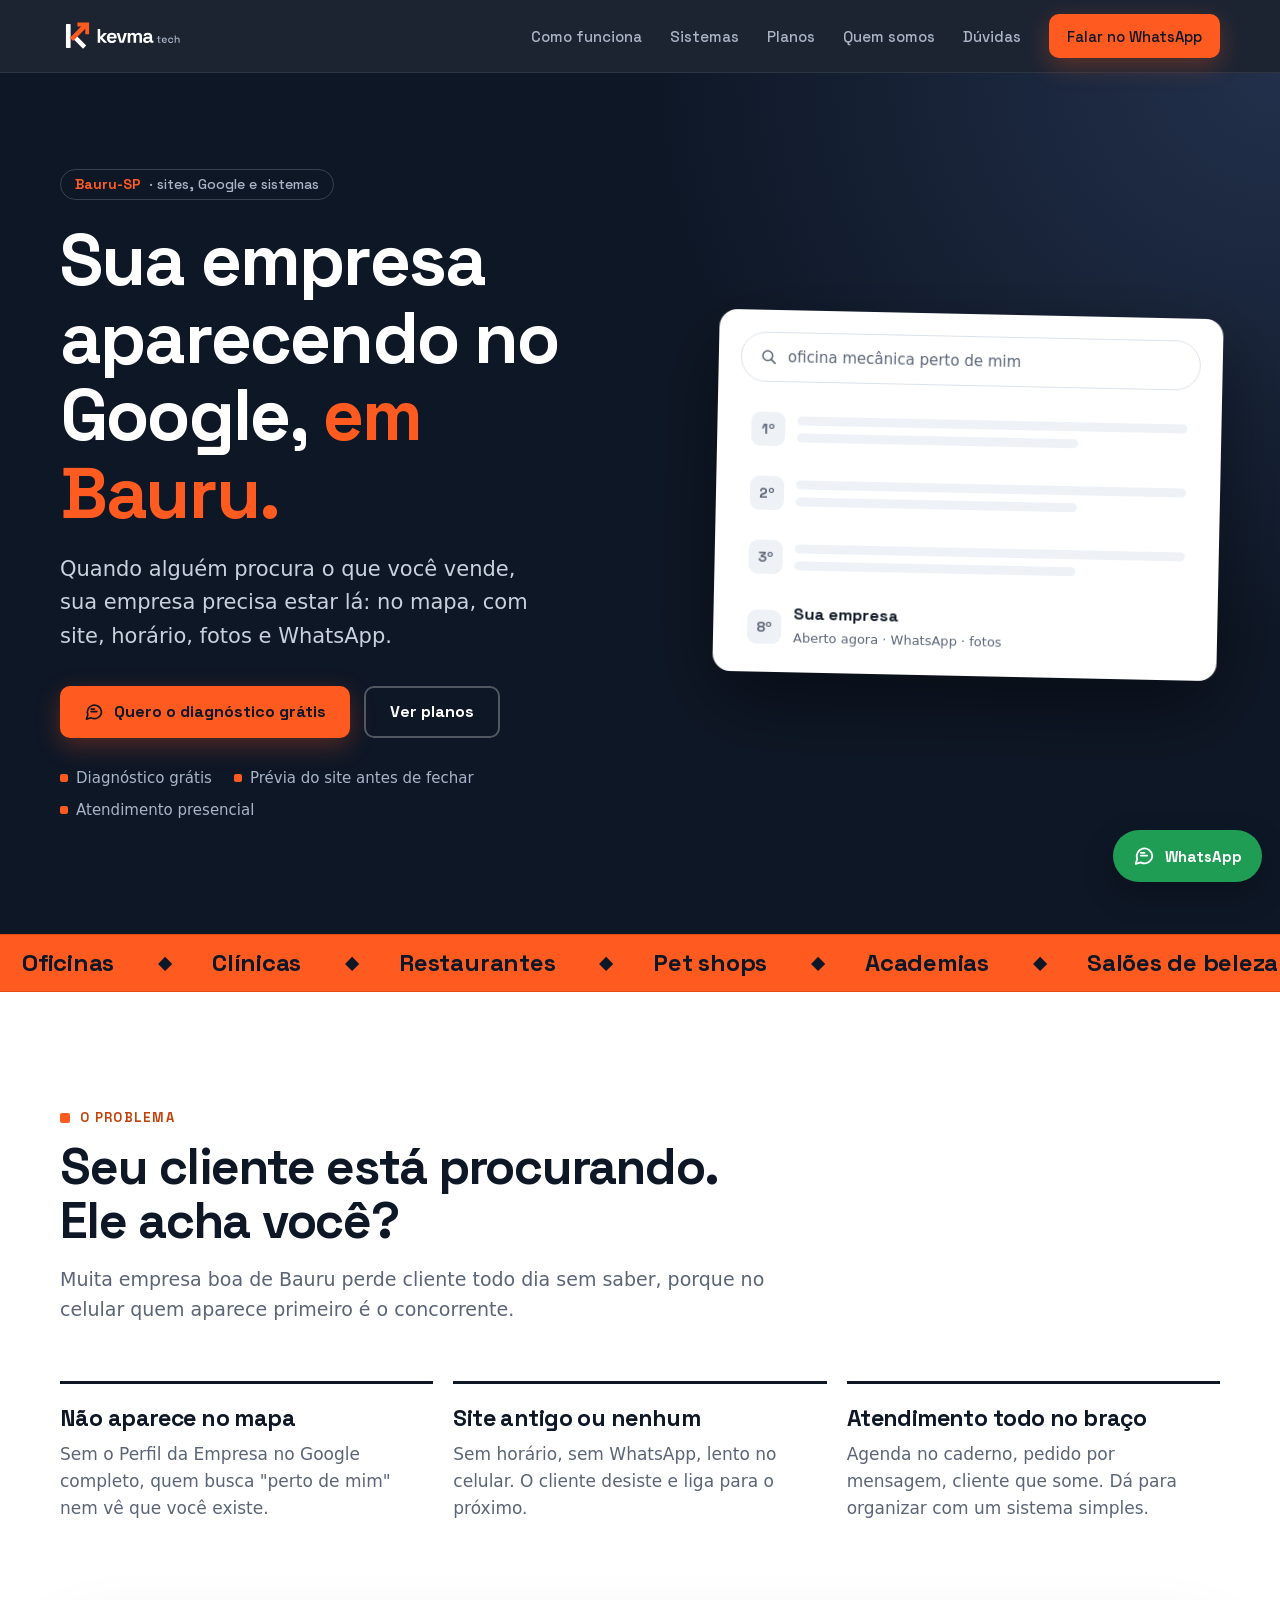
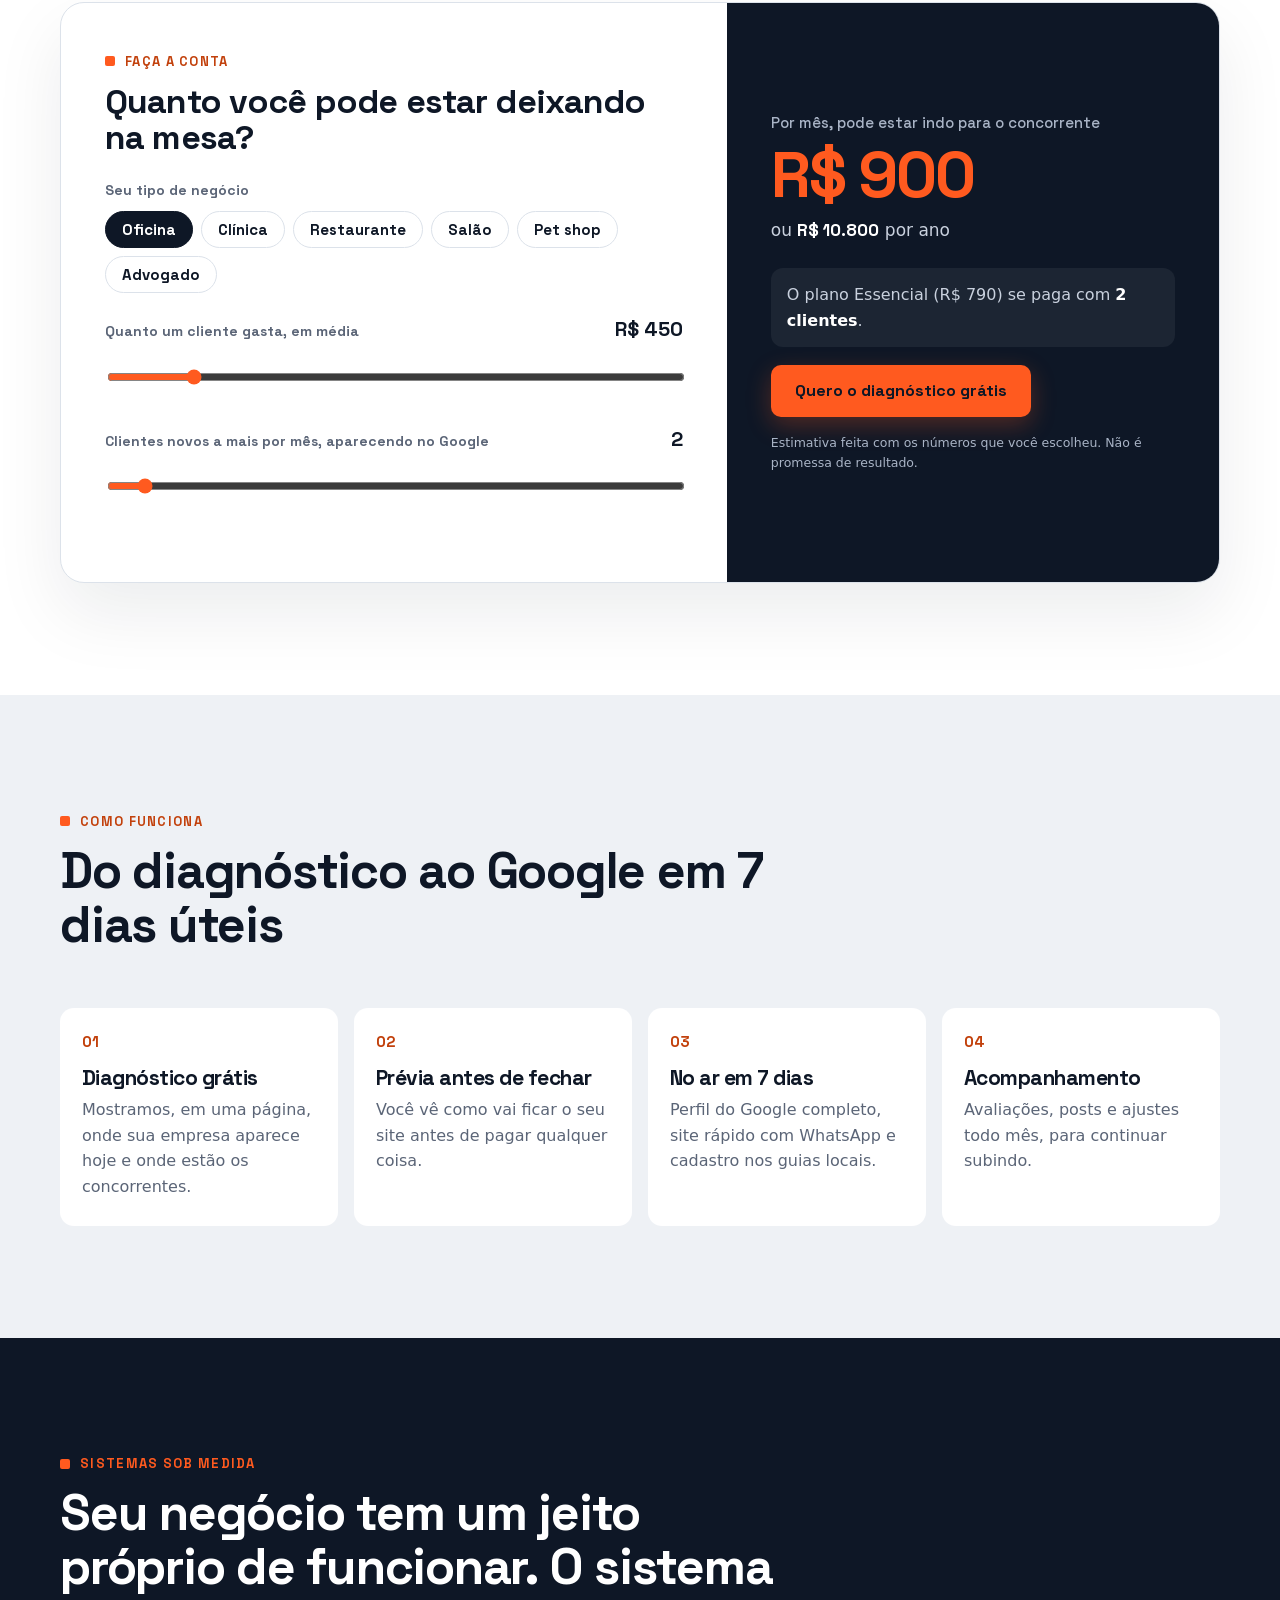
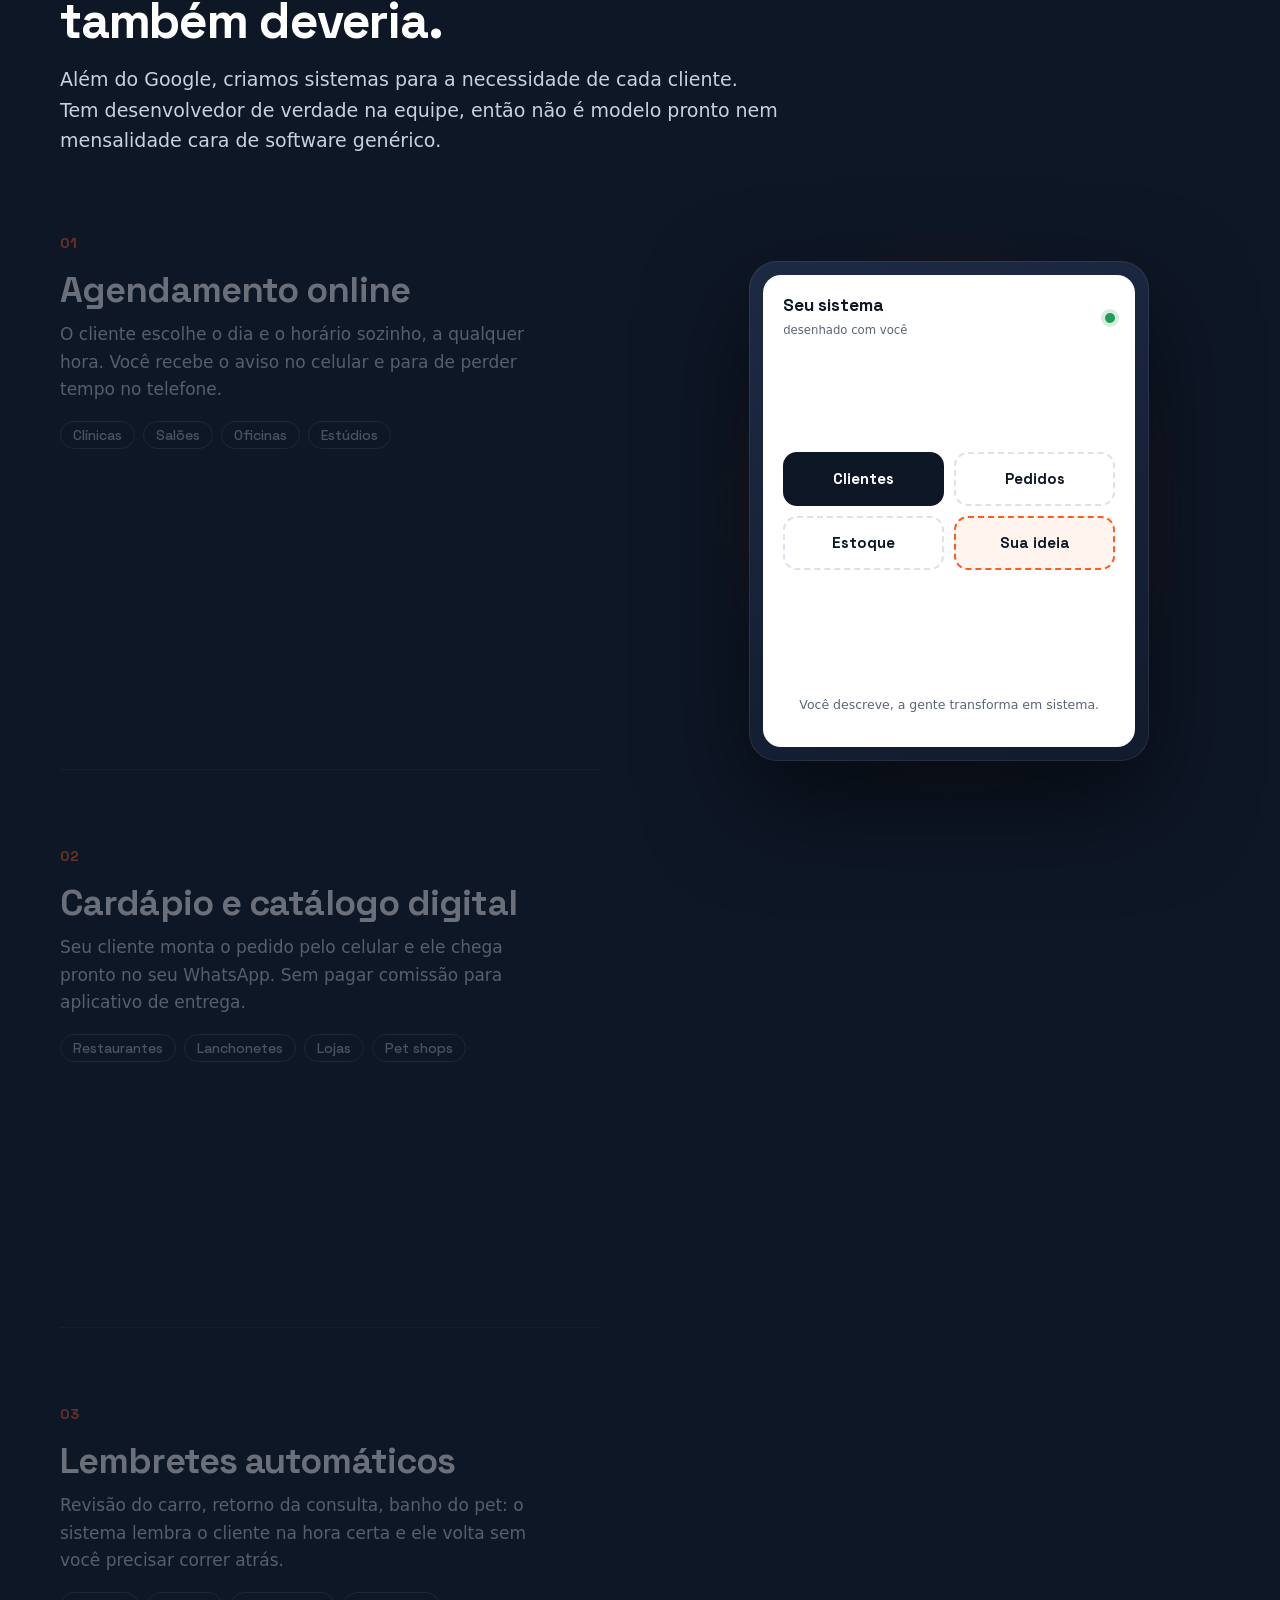
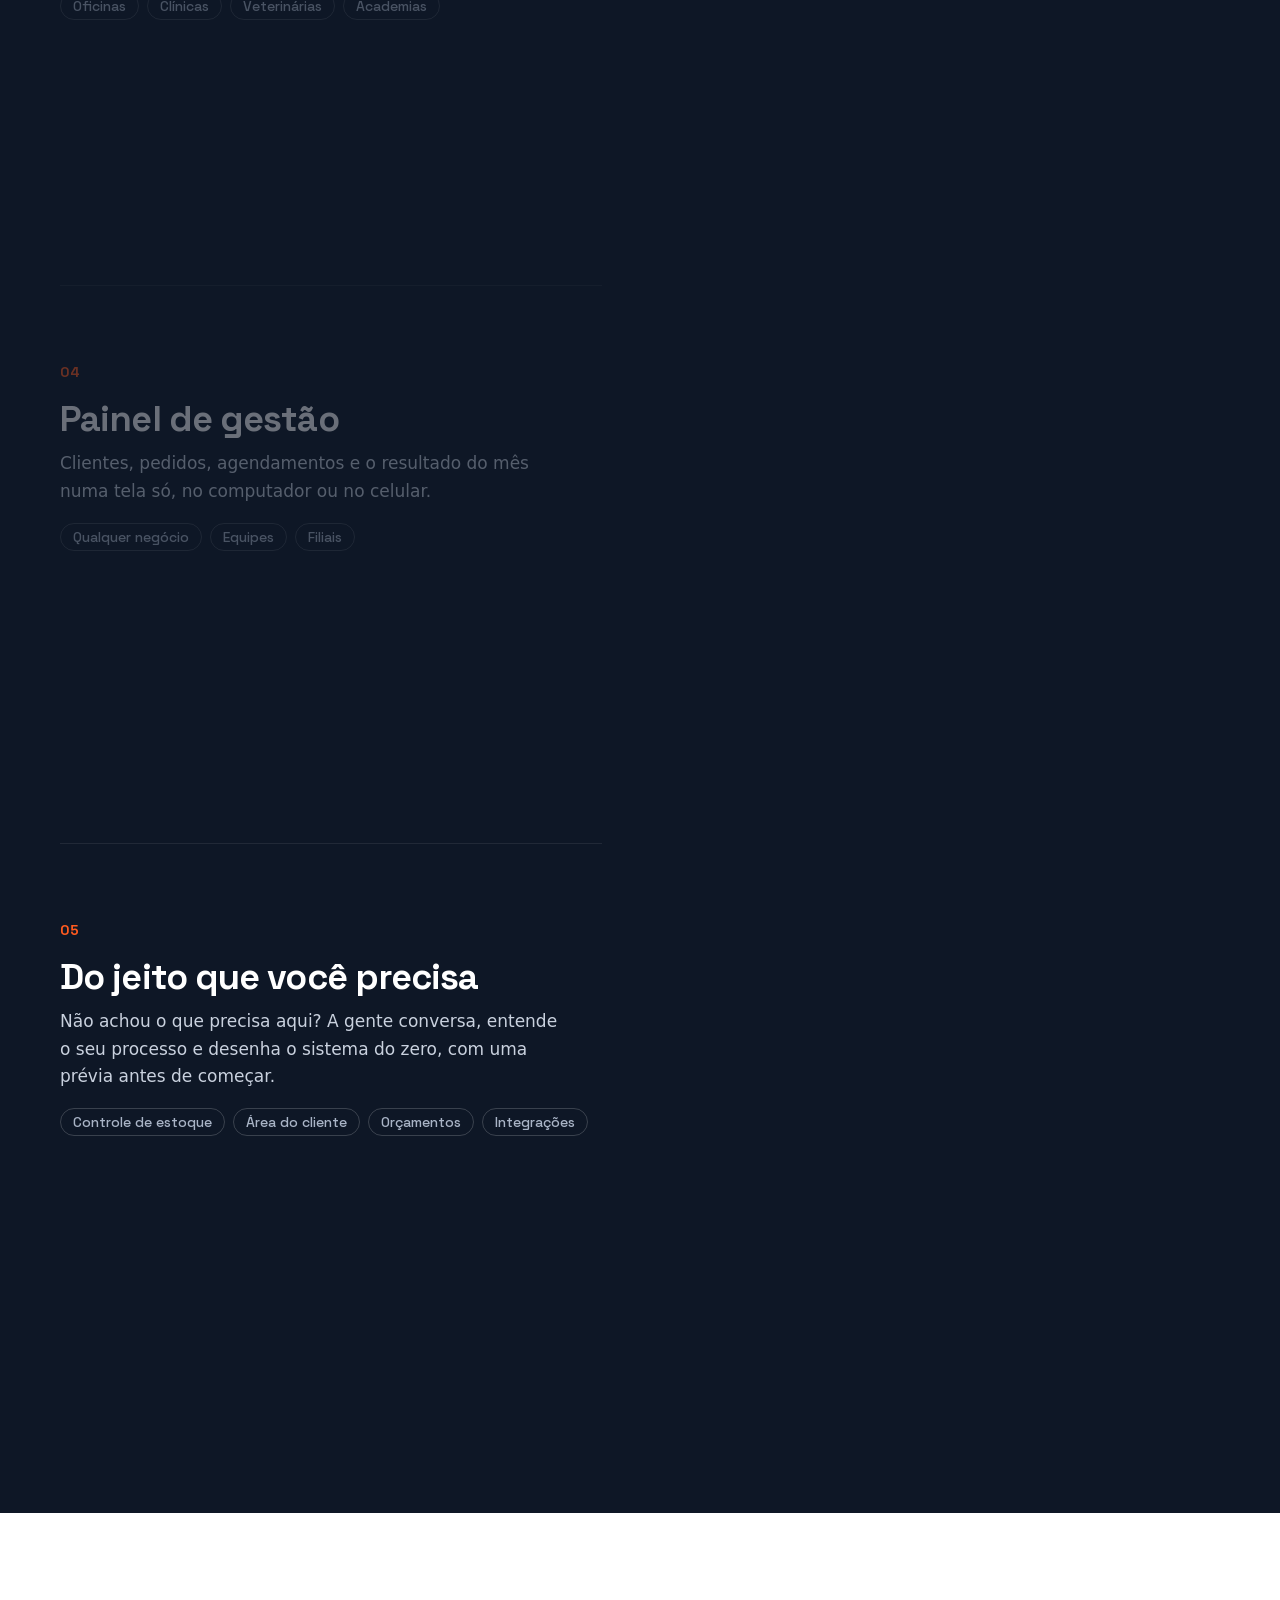
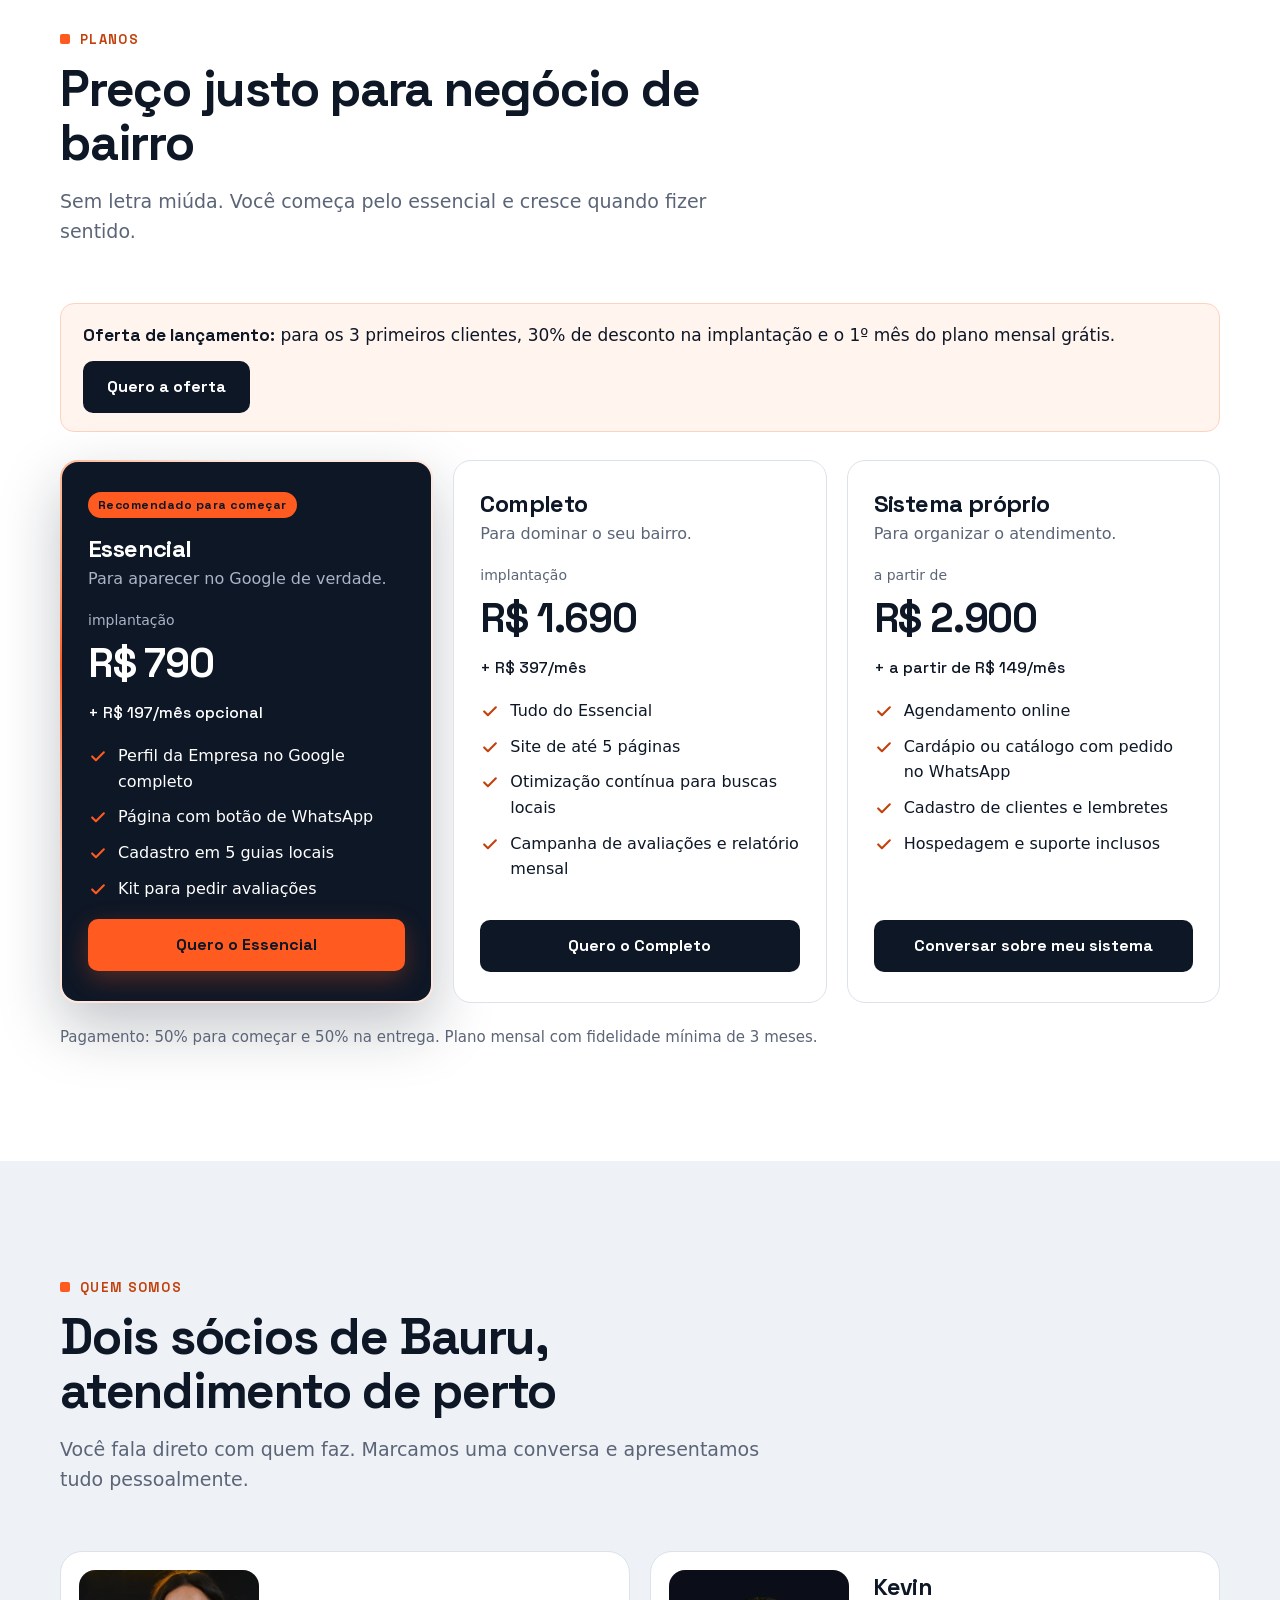
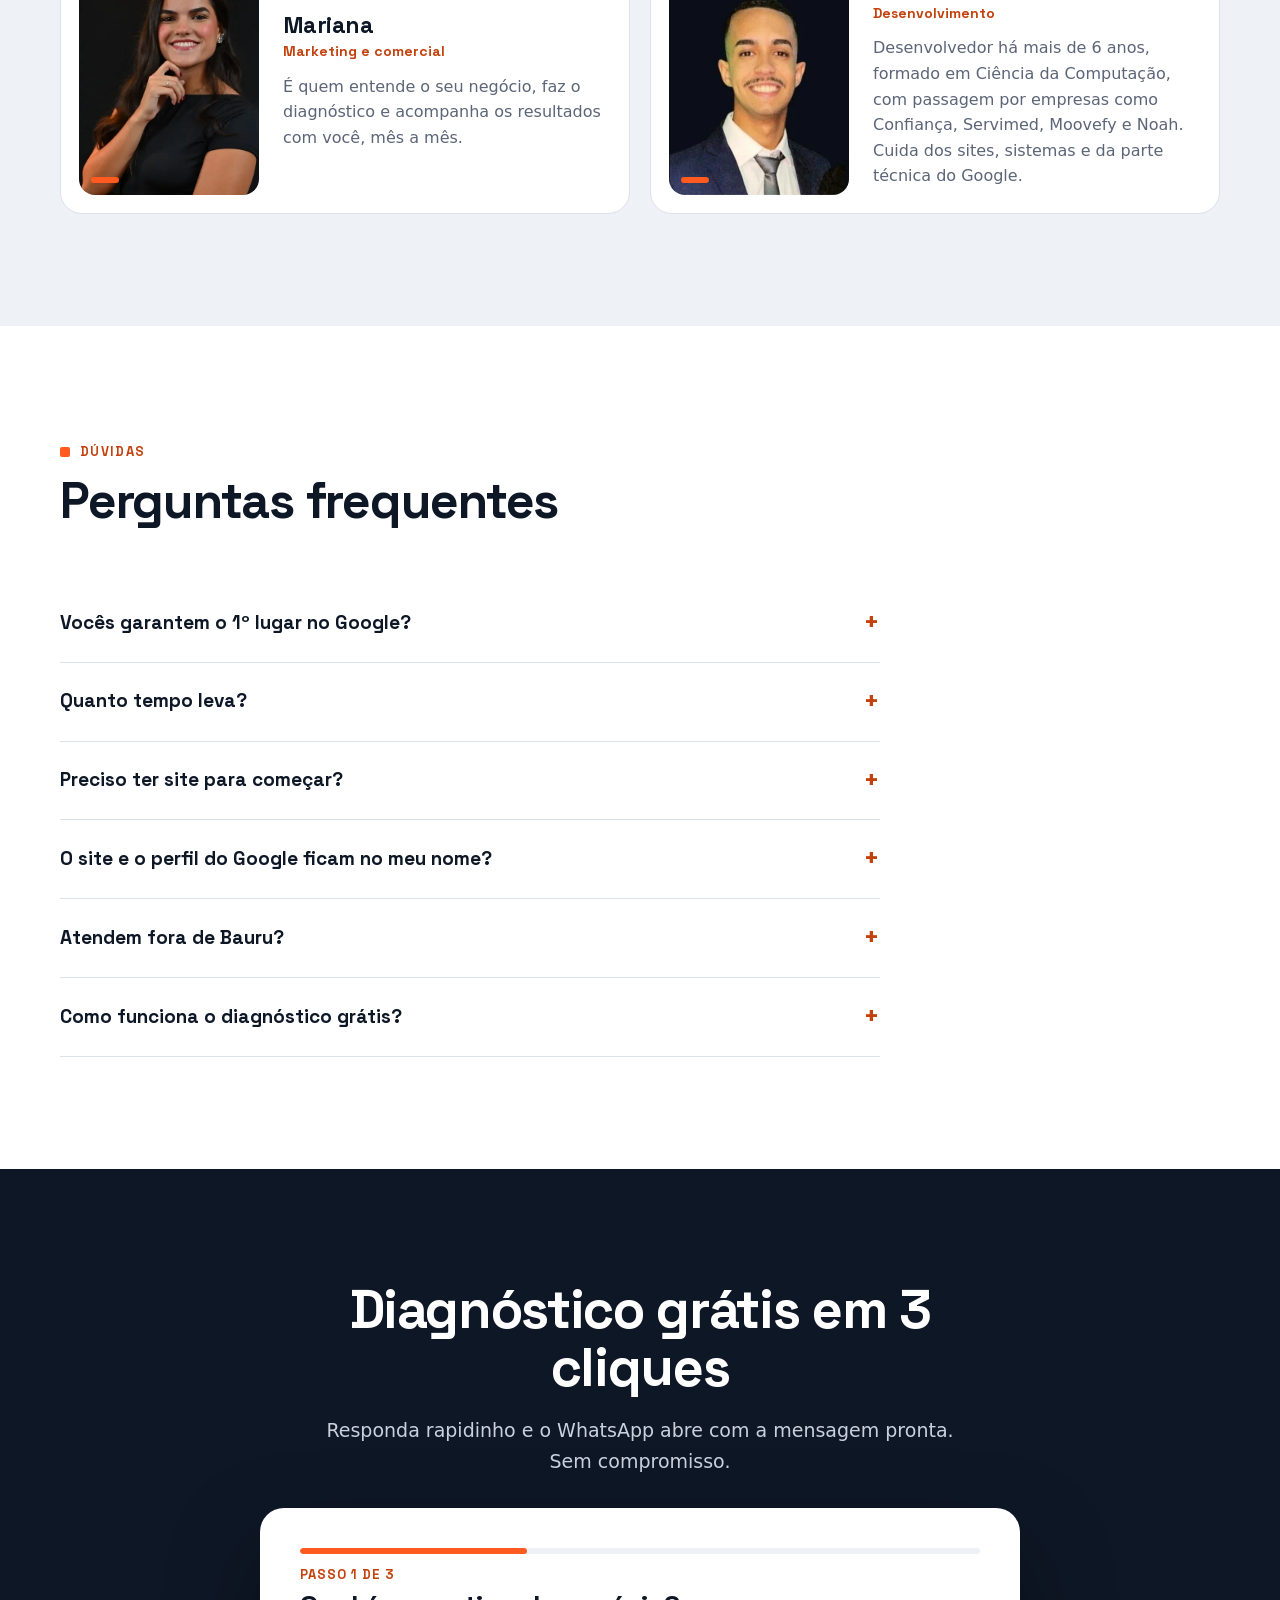
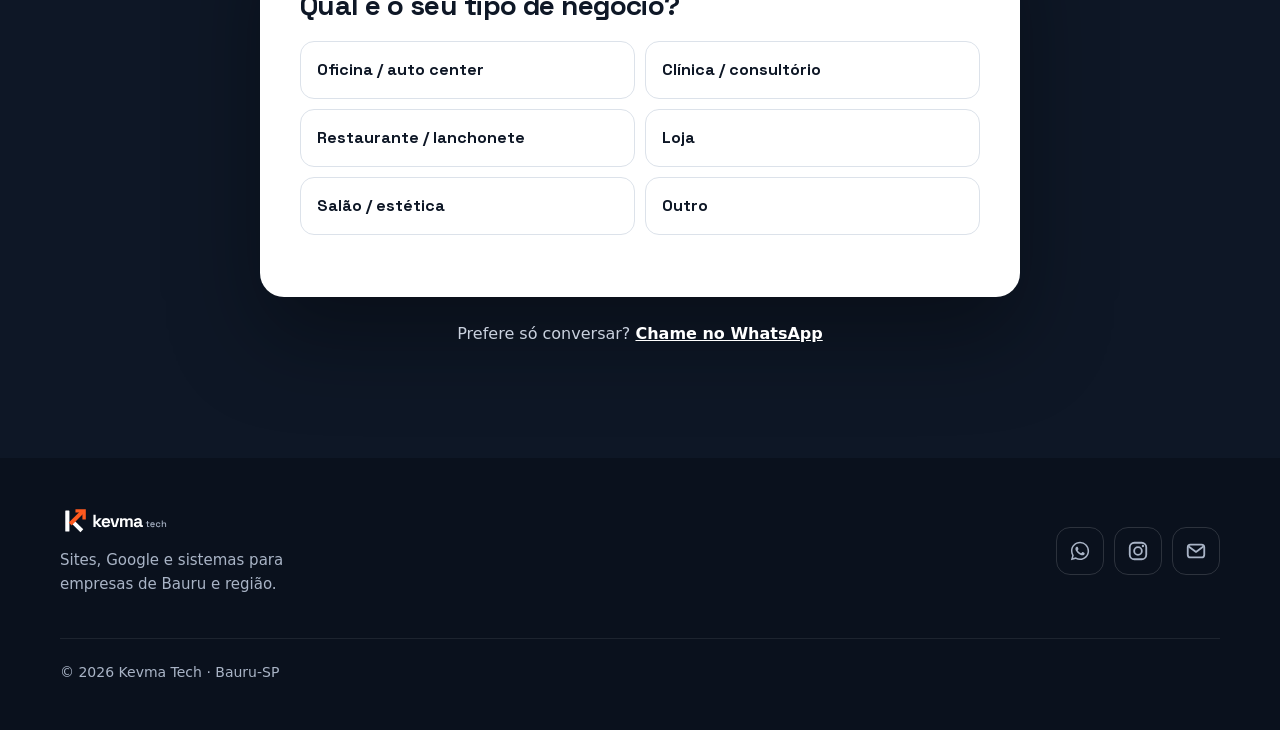
<file: index.html>
<!doctype html>
<html lang="pt-BR">
<head>
<meta charset="utf-8">
<meta name="viewport" content="width=device-width, initial-scale=1">
<title>Kevma Tech | Sua empresa aparecendo no Google em Bauru</title>
<meta name="description" content="Fazemos empresas de Bauru aparecerem no Google: Perfil da Empresa, site rápido e sistemas sob medida. Diagnóstico grátis pelo WhatsApp.">
<link rel="canonical" href="https://kevmatech.com.br/">
<meta name="theme-color" content="#0E1726">
<meta property="og:type" content="website">
<meta property="og:locale" content="pt_BR">
<meta property="og:site_name" content="Kevma Tech">
<meta property="og:title" content="Kevma Tech | Sua empresa aparecendo no Google em Bauru">
<meta property="og:description" content="Perfil da Empresa no Google, site rápido e sistemas sob medida para negócios de Bauru. Diagnóstico grátis.">
<meta property="og:url" content="https://kevmatech.com.br/">
<meta property="og:image" content="https://kevmatech.com.br/assets/og-image.png">
<meta property="og:image:secure_url" content="https://kevmatech.com.br/assets/og-image.png">
<meta property="og:image:type" content="image/png">
<meta property="og:image:width" content="1200">
<meta property="og:image:height" content="630">
<meta property="og:image:alt" content="Kevma Tech: sua empresa aparecendo no Google, em Bauru">
<meta name="twitter:image" content="https://kevmatech.com.br/assets/og-image.png">
<meta name="twitter:card" content="summary_large_image">
<link rel="icon" href="assets/favicon.ico" sizes="any">
<link rel="icon" href="assets/favicon.svg" type="image/svg+xml">
<link rel="apple-touch-icon" href="assets/apple-touch-icon.png">
<link rel="preload" href="assets/fonts/space-grotesk-700.woff" as="font" type="font/woff" crossorigin>
<link rel="stylesheet" href="styles.css">
<script>document.documentElement.classList.add('js')</script>
<script src="main.js" defer></script>
<script type="application/ld+json">
{
  "@context": "https://schema.org",
  "@type": "ProfessionalService",
  "name": "Kevma Tech",
  "description": "Agência de presença no Google, criação de sites e sistemas sob medida para empresas de Bauru e região.",
  "url": "https://kevmatech.com.br/",
  "logo": "https://kevmatech.com.br/assets/logo-horizontal.svg",
  "image": "https://kevmatech.com.br/assets/og-image.png",
  "telephone": "+353-85-736-2588",
  "email": "kevinlopesdemorais@gmail.com",
  "address": { "@type": "PostalAddress", "addressLocality": "Bauru", "addressRegion": "SP", "addressCountry": "BR" },
  "areaServed": [
    { "@type": "City", "name": "Bauru" }, { "@type": "City", "name": "Agudos" }, { "@type": "City", "name": "Piratininga" },
    { "@type": "City", "name": "Pederneiras" }, { "@type": "City", "name": "Lençóis Paulista" }, { "@type": "City", "name": "Jaú" }
  ],
  "priceRange": "R$ 790 - R$ 2.900",
  "sameAs": ["https://www.instagram.com/kevmatech/"],
  "founder": [{ "@type": "Person", "name": "Mariana" }, { "@type": "Person", "name": "Kevin Lopes" }]
}
</script>
</head>
<body>
<svg width="0" height="0" style="position:absolute" aria-hidden="true">
  <symbol id="i-msg" viewBox="0 0 24 24"><path d="M21 11.5a8.5 8.5 0 0 1-12.6 7.4L3 20.5l1.6-5.2A8.5 8.5 0 1 1 21 11.5Z" fill="none" stroke="currentColor" stroke-width="2" stroke-linejoin="round"/><path d="M8.5 11.5h7M8.5 8.5h4" stroke="currentColor" stroke-width="2" stroke-linecap="round"/></symbol>
  <symbol id="i-check" viewBox="0 0 24 24"><path d="m5 12.5 4.5 4.5L19 7.5" fill="none" stroke="currentColor" stroke-width="2.5" stroke-linecap="round" stroke-linejoin="round"/></symbol>
  <symbol id="i-busca" viewBox="0 0 24 24"><circle cx="10.5" cy="10.5" r="6.5" fill="none" stroke="currentColor" stroke-width="2"/><path d="m15.5 15.5 5 5" stroke="currentColor" stroke-width="2" stroke-linecap="round"/></symbol>
  <symbol id="i-sobe" viewBox="0 0 24 24"><path d="M6 18 18 6M9 6h9v9" fill="none" stroke="currentColor" stroke-width="2.5" stroke-linecap="square"/></symbol>
</svg>

<div class="progresso" aria-hidden="true"></div>
<a class="pular" href="#conteudo">Pular para o conteúdo</a>

<header class="topo">
  <div class="container">
    <a class="logo" href="#conteudo" aria-label="Kevma Tech, início"><img src="assets/logo-horizontal-negativo.svg" alt="Kevma Tech" width="146" height="40"></a>
    <nav class="nav" aria-label="Principal">
      <a href="#como-funciona">Como funciona</a>
      <a href="#sistemas">Sistemas</a>
      <a href="#planos">Planos</a>
      <a href="#sobre">Quem somos</a>
      <a href="#duvidas">Dúvidas</a>
      <a class="btn btn-primario" href="https://wa.me/353857362588?text=Ol%C3%A1!%20Vim%20pelo%20site%20da%20Kevma%20Tech%20e%20quero%20o%20diagn%C3%B3stico%20gr%C3%A1tis%20da%20minha%20empresa." target="_blank" rel="noopener">Falar no WhatsApp</a>
    </nav>
  </div>
</header>

<main id="conteudo">
  <section class="hero" aria-labelledby="titulo">
    <div class="container">
      <div>
        <span class="selo"><b>Bauru-SP</b> · sites, Google e sistemas</span>
        <h1 id="titulo">Sua empresa aparecendo no Google, <em>em Bauru.</em></h1>
        <p class="lead">Quando alguém procura o que você vende, sua empresa precisa estar lá: no mapa, com site, horário, fotos e WhatsApp.</p>
        <div class="acoes">
          <a class="btn btn-primario" href="#diagnostico"><svg aria-hidden="true"><use href="#i-msg"/></svg>Quero o diagnóstico grátis</a>
          <a class="btn btn-secundario" href="#planos">Ver planos</a>
        </div>
        <ul class="garantias">
          <li>Diagnóstico grátis</li>
          <li>Prévia do site antes de fechar</li>
          <li>Atendimento presencial</li>
        </ul>
      </div>

      <figure class="busca" data-busca aria-label="Ilustração: sua empresa subindo para o primeiro lugar numa busca do Google" style="margin:0">
        <div class="busca-barra"><svg aria-hidden="true"><use href="#i-busca"/></svg>oficina mecânica perto de mim</div>
        <ol class="ranking" aria-hidden="true">
          <li class="resultado voce" style="--slot:0">
            <span class="pos" data-pos>1º</span>
            <div><strong>Sua empresa</strong><small>Aberto agora · WhatsApp · fotos</small></div>
            <span class="subiu"><svg aria-hidden="true"><use href="#i-sobe"/></svg>subiu</span>
          </li>
          <li class="resultado" style="--slot:1"><span class="pos">2º</span><div class="linhas"><span></span><span></span></div></li>
          <li class="resultado" style="--slot:2"><span class="pos">3º</span><div class="linhas"><span></span><span></span></div></li>
          <li class="resultado" style="--slot:3"><span class="pos">4º</span><div class="linhas"><span></span><span></span></div></li>
        </ol>
      </figure>
    </div>
  </section>

  <div class="faixa" role="region" aria-label="Segmentos que atendemos">
    <div class="faixa-trilho">
      <div class="faixa-grupo">
        <span>Oficinas</span><span>Clínicas</span><span>Restaurantes</span><span>Pet shops</span><span>Academias</span>
        <span>Salões de beleza</span><span>Advogados</span><span>Imobiliárias</span><span>Lojas</span><span>Contadores</span>
      </div>
      <div class="faixa-grupo" aria-hidden="true">
        <span>Oficinas</span><span>Clínicas</span><span>Restaurantes</span><span>Pet shops</span><span>Academias</span>
        <span>Salões de beleza</span><span>Advogados</span><span>Imobiliárias</span><span>Lojas</span><span>Contadores</span>
      </div>
    </div>
  </div>

  <section aria-labelledby="t-dores">
    <div class="container">
      <div class="cabeca">
        <span class="etiqueta">O problema</span>
        <h2 id="t-dores">Seu cliente está procurando. Ele acha você?</h2>
        <p>Muita empresa boa de Bauru perde cliente todo dia sem saber, porque no celular quem aparece primeiro é o concorrente.</p>
      </div>
      <div class="dores">
        <article class="dor">
          <h3>Não aparece no mapa</h3>
          <p>Sem o Perfil da Empresa no Google completo, quem busca "perto de mim" nem vê que você existe.</p>
        </article>
        <article class="dor">
          <h3>Site antigo ou nenhum</h3>
          <p>Sem horário, sem WhatsApp, lento no celular. O cliente desiste e liga para o próximo.</p>
        </article>
        <article class="dor">
          <h3>Atendimento todo no braço</h3>
          <p>Agenda no caderno, pedido por mensagem, cliente que some. Dá para organizar com um sistema simples.</p>
        </article>
      </div>

      <div class="calculadora" data-calculadora aria-labelledby="t-calc">
        <div class="calc-entrada">
          <span class="etiqueta">Faça a conta</span>
          <h3 id="t-calc">Quanto você pode estar deixando na mesa?</h3>
          <fieldset class="calc-segmentos">
            <legend>Seu tipo de negócio</legend>
            <label><input type="radio" name="segmento" value="450" checked><span>Oficina</span></label>
            <label><input type="radio" name="segmento" value="250"><span>Clínica</span></label>
            <label><input type="radio" name="segmento" value="70"><span>Restaurante</span></label>
            <label><input type="radio" name="segmento" value="120"><span>Salão</span></label>
            <label><input type="radio" name="segmento" value="100"><span>Pet shop</span></label>
            <label><input type="radio" name="segmento" value="1500"><span>Advogado</span></label>
          </fieldset>
          <div class="calc-campo">
            <label for="calc-ticket">Quanto um cliente gasta, em média <output for="calc-ticket" data-saida="ticket">R$ 450</output></label>
            <input id="calc-ticket" type="range" min="30" max="3000" step="10" value="450" data-campo="ticket">
          </div>
          <div class="calc-campo">
            <label for="calc-clientes">Clientes novos a mais por mês, aparecendo no Google <output for="calc-clientes" data-saida="clientes">2</output></label>
            <input id="calc-clientes" type="range" min="1" max="20" step="1" value="2" data-campo="clientes">
          </div>
        </div>
        <div class="calc-resultado" aria-live="polite">
          <span class="calc-rotulo">Por mês, pode estar indo para o concorrente</span>
          <strong class="calc-valor" data-saida="mes">R$ 900</strong>
          <span class="calc-ano">ou <b data-saida="ano">R$ 10.800</b> por ano</span>
          <p class="calc-paga">O plano Essencial (R$ 790) se paga com <b data-saida="paga">2 clientes</b>.</p>
          <a class="btn btn-primario" href="#diagnostico">Quero o diagnóstico grátis</a>
          <small>Estimativa feita com os números que você escolheu. Não é promessa de resultado.</small>
        </div>
      </div>
    </div>
  </section>

  <section class="cinza" id="como-funciona" aria-labelledby="t-como">
    <div class="container">
      <div class="cabeca">
        <span class="etiqueta">Como funciona</span>
        <h2 id="t-como">Do diagnóstico ao Google em 7 dias úteis</h2>
      </div>
      <ol class="passos">
        <li class="passo"><h3>Diagnóstico grátis</h3><p>Mostramos, em uma página, onde sua empresa aparece hoje e onde estão os concorrentes.</p></li>
        <li class="passo"><h3>Prévia antes de fechar</h3><p>Você vê como vai ficar o seu site antes de pagar qualquer coisa.</p></li>
        <li class="passo"><h3>No ar em 7 dias</h3><p>Perfil do Google completo, site rápido com WhatsApp e cadastro nos guias locais.</p></li>
        <li class="passo"><h3>Acompanhamento</h3><p>Avaliações, posts e ajustes todo mês, para continuar subindo.</p></li>
      </ol>
    </div>
  </section>

  <section class="sistemas-sec" id="sistemas" aria-labelledby="t-sistemas">
    <div class="container">
      <div class="cabeca">
        <span class="etiqueta">Sistemas sob medida</span>
        <h2 id="t-sistemas">Seu negócio tem um jeito próprio de funcionar. O sistema também deveria.</h2>
        <p>Além do Google, criamos sistemas para a necessidade de cada cliente. Tem desenvolvedor de verdade na equipe, então não é modelo pronto nem mensalidade cara de software genérico.</p>
      </div>

      <div class="historia" data-historia>
        <div class="historia-passos">
          <article class="hpasso ativo" data-tela="agenda">
            <span class="hnum">01</span>
            <h3>Agendamento online</h3>
            <p>O cliente escolhe o dia e o horário sozinho, a qualquer hora. Você recebe o aviso no celular e para de perder tempo no telefone.</p>
            <ul class="chips"><li>Clínicas</li><li>Salões</li><li>Oficinas</li><li>Estúdios</li></ul>
            <div class="tela" data-id="agenda" aria-hidden="true">
              <div class="tela-topo"><div><b>Agendar horário</b><br><small>Seu negócio · Bauru</small></div><span class="ponto"></span></div>
              <div class="dias"><span>Seg<small>12</small></span><span>Ter<small>13</small></span><span class="hoje">Qua<small>14</small></span><span>Qui<small>15</small></span><span>Sex<small>16</small></span></div>
              <div class="horarios"><span class="ocupado">08:00</span><span>09:00</span><span class="ocupado">10:00</span><span class="escolhido">11:00 ✓</span><span>14:00</span><span>15:30</span></div>
              <div class="aviso"><span class="ponto"></span><div><b>Novo agendamento</b><br>Ana · quarta, 11:00</div></div>
            </div>
          </article>

          <article class="hpasso" data-tela="cardapio">
            <span class="hnum">02</span>
            <h3>Cardápio e catálogo digital</h3>
            <p>Seu cliente monta o pedido pelo celular e ele chega pronto no seu WhatsApp. Sem pagar comissão para aplicativo de entrega.</p>
            <ul class="chips"><li>Restaurantes</li><li>Lanchonetes</li><li>Lojas</li><li>Pet shops</li></ul>
            <div class="tela" data-id="cardapio" aria-hidden="true">
              <div class="tela-topo"><div><b>Cardápio</b><br><small>Aberto até 23h</small></div><span class="ponto"></span></div>
              <div class="item-menu"><span class="foto-prato"></span><div><b>Combo da casa</b><small>Lanche, batata e bebida</small></div><span class="mais">+</span></div>
              <div class="item-menu"><span class="foto-prato"></span><div><b>Porção especial</b><small>Serve 2 pessoas</small></div><span class="mais">+</span></div>
              <div class="item-menu"><span class="foto-prato"></span><div><b>Sobremesa</b><small>Feita na hora</small></div><span class="mais">+</span></div>
              <div class="carrinho"><span>2 itens no pedido</span><span>Pedir no WhatsApp →</span></div>
            </div>
          </article>

          <article class="hpasso" data-tela="lembrete">
            <span class="hnum">03</span>
            <h3>Lembretes automáticos</h3>
            <p>Revisão do carro, retorno da consulta, banho do pet: o sistema lembra o cliente na hora certa e ele volta sem você precisar correr atrás.</p>
            <ul class="chips"><li>Oficinas</li><li>Clínicas</li><li>Veterinárias</li><li>Academias</li></ul>
            <div class="tela" data-id="lembrete" aria-hidden="true">
              <div class="tela-topo"><div><b>WhatsApp</b><br><small>mensagem automática</small></div><span class="ponto"></span></div>
              <div class="conversa">
                <div class="balao">Olá, João! Sua troca de óleo vence na semana que vem. Quer deixar agendado?<small>09:00</small></div>
                <div class="balao meu">Quero sim! Sábado de manhã dá?<small>09:04</small></div>
                <div class="botoes-balao"><span>Ver horários</span><span>Falar com a loja</span></div>
              </div>
            </div>
          </article>

          <article class="hpasso" data-tela="painel">
            <span class="hnum">04</span>
            <h3>Painel de gestão</h3>
            <p>Clientes, pedidos, agendamentos e o resultado do mês numa tela só, no computador ou no celular.</p>
            <ul class="chips"><li>Qualquer negócio</li><li>Equipes</li><li>Filiais</li></ul>
            <div class="tela" data-id="painel" aria-hidden="true">
              <div class="tela-topo"><div><b>Resumo da semana</b><br><small>Exemplo ilustrativo</small></div><span class="ponto"></span></div>
              <div class="kpis"><div><small>Pedidos</small><b>148</b></div><div><small>Clientes novos</small><b>23</b></div></div>
              <div class="barras"><span style="--h:42%"></span><span style="--h:58%"></span><span style="--h:51%"></span><span style="--h:66%"></span><span style="--h:72%"></span><span style="--h:63%"></span><span style="--h:88%"></span></div>
              <div class="legenda"><span>Seg</span><span>Ter</span><span>Qua</span><span>Qui</span><span>Sex</span><span>Sáb</span><span>Dom</span></div>
            </div>
          </article>

          <article class="hpasso" data-tela="medida">
            <span class="hnum">05</span>
            <h3>Do jeito que você precisa</h3>
            <p>Não achou o que precisa aqui? A gente conversa, entende o seu processo e desenha o sistema do zero, com uma prévia antes de começar.</p>
            <ul class="chips"><li>Controle de estoque</li><li>Área do cliente</li><li>Orçamentos</li><li>Integrações</li></ul>
            <div class="tela" data-id="medida" aria-hidden="true">
              <div class="tela-topo"><div><b>Seu sistema</b><br><small>desenhado com você</small></div><span class="ponto"></span></div>
              <div class="blocos"><span class="bloco cheio">Clientes</span><span class="bloco">Pedidos</span><span class="bloco">Estoque</span><span class="bloco laranja">Sua ideia</span></div>
              <p class="rodape-tela">Você descreve, a gente transforma em sistema.</p>
            </div>
          </article>
        </div>

        <div class="historia-palco" aria-hidden="true">
          <div class="palco-fixo"><div class="dispositivo" data-palco></div></div>
        </div>
      </div>
    </div>
  </section>

  <section id="planos" aria-labelledby="t-planos">
    <div class="container">
      <div class="cabeca">
        <span class="etiqueta">Planos</span>
        <h2 id="t-planos">Preço justo para negócio de bairro</h2>
        <p>Sem letra miúda. Você começa pelo essencial e cresce quando fizer sentido.</p>
      </div>

      <div class="oferta" role="note">
        <p><strong>Oferta de lançamento:</strong> para os 3 primeiros clientes, 30% de desconto na implantação e o 1º mês do plano mensal grátis.</p>
        <a class="btn btn-escuro" href="https://wa.me/353857362588?text=Ol%C3%A1!%20Quero%20saber%20da%20oferta%20de%20lan%C3%A7amento%20da%20Kevma%20Tech." target="_blank" rel="noopener">Quero a oferta</a>
      </div>

      <div class="planos">
        <article class="plano destaque">
          <span class="tag">Recomendado para começar</span>
          <div><h3>Essencial</h3><p class="para">Para aparecer no Google de verdade.</p></div>
          <div class="preco"><span class="rotulo">implantação</span><span class="valor">R$ 790</span><span class="mensal">+ R$ 197/mês opcional</span></div>
          <ul class="lista">
            <li><svg aria-hidden="true"><use href="#i-check"/></svg>Perfil da Empresa no Google completo</li>
            <li><svg aria-hidden="true"><use href="#i-check"/></svg>Página com botão de WhatsApp</li>
            <li><svg aria-hidden="true"><use href="#i-check"/></svg>Cadastro em 5 guias locais</li>
            <li><svg aria-hidden="true"><use href="#i-check"/></svg>Kit para pedir avaliações</li>
          </ul>
          <a class="btn btn-primario" href="https://wa.me/353857362588?text=Ol%C3%A1!%20Tenho%20interesse%20no%20plano%20Essencial%20da%20Kevma%20Tech." target="_blank" rel="noopener">Quero o Essencial</a>
        </article>

        <article class="plano">
          <div><h3>Completo</h3><p class="para">Para dominar o seu bairro.</p></div>
          <div class="preco"><span class="rotulo">implantação</span><span class="valor">R$ 1.690</span><span class="mensal">+ R$ 397/mês</span></div>
          <ul class="lista">
            <li><svg aria-hidden="true"><use href="#i-check"/></svg>Tudo do Essencial</li>
            <li><svg aria-hidden="true"><use href="#i-check"/></svg>Site de até 5 páginas</li>
            <li><svg aria-hidden="true"><use href="#i-check"/></svg>Otimização contínua para buscas locais</li>
            <li><svg aria-hidden="true"><use href="#i-check"/></svg>Campanha de avaliações e relatório mensal</li>
          </ul>
          <a class="btn btn-escuro" href="https://wa.me/353857362588?text=Ol%C3%A1!%20Tenho%20interesse%20no%20plano%20Completo%20da%20Kevma%20Tech." target="_blank" rel="noopener">Quero o Completo</a>
        </article>

        <article class="plano">
          <div><h3>Sistema próprio</h3><p class="para">Para organizar o atendimento.</p></div>
          <div class="preco"><span class="rotulo">a partir de</span><span class="valor">R$ 2.900</span><span class="mensal">+ a partir de R$ 149/mês</span></div>
          <ul class="lista">
            <li><svg aria-hidden="true"><use href="#i-check"/></svg>Agendamento online</li>
            <li><svg aria-hidden="true"><use href="#i-check"/></svg>Cardápio ou catálogo com pedido no WhatsApp</li>
            <li><svg aria-hidden="true"><use href="#i-check"/></svg>Cadastro de clientes e lembretes</li>
            <li><svg aria-hidden="true"><use href="#i-check"/></svg>Hospedagem e suporte inclusos</li>
          </ul>
          <a class="btn btn-escuro" href="https://wa.me/353857362588?text=Ol%C3%A1!%20Quero%20conversar%20sobre%20um%20sistema%20sob%20medida." target="_blank" rel="noopener">Conversar sobre meu sistema</a>
        </article>
      </div>
      <p class="nota-planos">Pagamento: 50% para começar e 50% na entrega. Plano mensal com fidelidade mínima de 3 meses.</p>
    </div>
  </section>

  <section class="cinza" id="sobre" aria-labelledby="t-sobre">
    <div class="container">
      <div class="cabeca">
        <span class="etiqueta">Quem somos</span>
        <h2 id="t-sobre">Dois sócios de Bauru, atendimento de perto</h2>
        <p>Você fala direto com quem faz. Marcamos uma conversa e apresentamos tudo pessoalmente.</p>
      </div>
      <div class="sobre">
        <article class="pessoa">
          <picture class="foto">
            <source srcset="assets/equipe/mariana.webp" type="image/webp">
            <img src="assets/equipe/mariana.jpg" alt="Foto da Mariana, sócia da Kevma Tech" width="480" height="600" loading="lazy" decoding="async">
          </picture>
          <div>
            <h3>Mariana</h3>
            <p class="cargo">Marketing e comercial</p>
            <p>É quem entende o seu negócio, faz o diagnóstico e acompanha os resultados com você, mês a mês.</p>
          </div>
        </article>
        <article class="pessoa">
          <picture class="foto">
            <source srcset="assets/equipe/kevin.webp" type="image/webp">
            <img src="assets/equipe/kevin.jpg" alt="Foto do Kevin, sócio da Kevma Tech" width="320" height="400" loading="lazy" decoding="async">
          </picture>
          <div>
            <h3>Kevin</h3>
            <p class="cargo">Desenvolvimento</p>
            <p>Desenvolvedor há mais de 6 anos, formado em Ciência da Computação, com passagem por empresas como Confiança, Servimed, Moovefy e Noah. Cuida dos sites, sistemas e da parte técnica do Google.</p>
          </div>
        </article>
      </div>
    </div>
  </section>

  <section id="duvidas" aria-labelledby="t-duvidas">
    <div class="container">
      <div class="cabeca">
        <span class="etiqueta">Dúvidas</span>
        <h2 id="t-duvidas">Perguntas frequentes</h2>
      </div>
      <div class="duvidas">
        <details><summary>Vocês garantem o 1º lugar no Google?</summary><p>Não, e desconfie de quem garante: ninguém controla o Google. O que fazemos é deixar sua empresa completa, rápida e bem avaliada, que é o que o Google usa para decidir quem aparece. E mostramos a evolução todo mês.</p></details>
        <details><summary>Quanto tempo leva?</summary><p>O plano Essencial fica pronto em até 7 dias úteis depois que recebemos as informações e fotos. O Completo, em até 20 dias úteis. Sistemas dependem do tamanho do projeto.</p></details>
        <details><summary>Preciso ter site para começar?</summary><p>Não. Começamos pelo Perfil da Empresa no Google, e o plano Essencial já inclui uma página com botão de WhatsApp.</p></details>
        <details><summary>O site e o perfil do Google ficam no meu nome?</summary><p>Sim. Depois de pago, o site e o perfil são seus. Você sempre tem o acesso de dono.</p></details>
        <details><summary>Atendem fora de Bauru?</summary><p>Sim, atendemos Bauru e região (Agudos, Piratininga, Pederneiras, Lençóis Paulista, Jaú e outras). Reuniões presenciais em Bauru.</p></details>
        <details><summary>Como funciona o diagnóstico grátis?</summary><p>Você chama no WhatsApp com o nome da empresa e nós mandamos uma página mostrando onde ela aparece hoje no Google e o que dá para melhorar. Sem compromisso.</p></details>
      </div>
    </div>
  </section>

  <section class="final" id="diagnostico" aria-labelledby="t-final">
    <div class="container">
      <h2 id="t-final">Diagnóstico grátis em 3 cliques</h2>
      <p>Responda rapidinho e o WhatsApp abre com a mensagem pronta. Sem compromisso.</p>

      <form class="quiz" data-quiz action="https://wa.me/353857362588" method="get" target="_blank" novalidate>
        <div class="quiz-progresso" aria-hidden="true"><span data-quiz-barra></span></div>
        <p class="quiz-etapa" data-quiz-contador>Passo 1 de 3</p>

        <fieldset class="quiz-passo" data-passo="1">
          <legend>Qual é o seu tipo de negócio?</legend>
          <div class="quiz-opcoes">
            <label><input type="radio" name="negocio" value="oficina"><span>Oficina / auto center</span></label>
            <label><input type="radio" name="negocio" value="clínica ou consultório"><span>Clínica / consultório</span></label>
            <label><input type="radio" name="negocio" value="restaurante ou lanchonete"><span>Restaurante / lanchonete</span></label>
            <label><input type="radio" name="negocio" value="loja"><span>Loja</span></label>
            <label><input type="radio" name="negocio" value="salão ou estética"><span>Salão / estética</span></label>
            <label><input type="radio" name="negocio" value="outro tipo de negócio"><span>Outro</span></label>
          </div>
        </fieldset>

        <fieldset class="quiz-passo" data-passo="2">
          <legend>O que mais te incomoda hoje?</legend>
          <div class="quiz-opcoes">
            <label><input type="radio" name="dor" value="não aparecemos no Google"><span>Não aparecemos no Google</span></label>
            <label><input type="radio" name="dor" value="não temos site ou ele está antigo"><span>Site antigo ou nenhum</span></label>
            <label><input type="radio" name="dor" value="o atendimento é todo manual"><span>Atendimento todo manual</span></label>
            <label><input type="radio" name="dor" value="precisamos de um sistema próprio"><span>Quero um sistema próprio</span></label>
          </div>
        </fieldset>

        <fieldset class="quiz-passo" data-passo="3">
          <legend>Qual é o nome da sua empresa?</legend>
          <div class="quiz-campos">
            <label for="quiz-nome">Nome da empresa</label>
            <input id="quiz-nome" name="empresa" type="text" maxlength="80" autocomplete="organization" placeholder="Ex.: Oficina do Zé" required>
            <label for="quiz-bairro">Bairro (opcional)</label>
            <input id="quiz-bairro" name="bairro" type="text" maxlength="60" placeholder="Ex.: Centro">
            <p class="quiz-erro" data-quiz-erro role="alert" hidden>Escreva o nome da empresa para continuar.</p>
          </div>
        </fieldset>

        <div class="quiz-acoes">
          <button class="btn btn-secundario" type="button" data-quiz-voltar hidden>Voltar</button>
          <button class="btn btn-primario" type="submit" data-quiz-enviar><svg aria-hidden="true"><use href="#i-msg"/></svg>Abrir WhatsApp com meu diagnóstico</button>
        </div>
      </form>

      <p class="quiz-alternativa">Prefere só conversar? <a href="https://wa.me/353857362588?text=Ol%C3%A1!%20Vim%20pelo%20site%20da%20Kevma%20Tech%20e%20quero%20o%20diagn%C3%B3stico%20gr%C3%A1tis%20da%20minha%20empresa." target="_blank" rel="noopener">Chame no WhatsApp</a></p>
    </div>
  </section>
</main>

<footer class="rodape">
  <div class="container">
    <div>
      <img src="assets/logo-horizontal-negativo.svg" alt="Kevma Tech" width="110" height="30">
      <p style="margin:0;max-width:30ch">Sites, Google e sistemas para empresas de Bauru e região.</p>
    </div>
    <ul class="sociais" aria-label="Contato">
      <li><a href="https://wa.me/353857362588" target="_blank" rel="noopener" aria-label="WhatsApp +353 85 736 2588" data-dica="WhatsApp"><svg viewBox="0 0 24 24" aria-hidden="true"><path fill="currentColor" d="M12.04 2C6.58 2 2.13 6.45 2.13 11.91c0 1.75.46 3.45 1.32 4.95L2.05 22l5.25-1.38a9.9 9.9 0 0 0 4.74 1.21h.01c5.46 0 9.91-4.45 9.91-9.91 0-2.65-1.03-5.14-2.9-7.01A9.82 9.82 0 0 0 12.04 2Zm0 18.15h-.01a8.2 8.2 0 0 1-4.19-1.15l-.3-.18-3.12.82.83-3.04-.2-.31a8.23 8.23 0 0 1-1.26-4.38c0-4.54 3.7-8.24 8.25-8.24 2.2 0 4.27.86 5.83 2.42a8.18 8.18 0 0 1 2.41 5.83c0 4.54-3.7 8.23-8.24 8.23Zm4.52-6.16c-.25-.12-1.47-.72-1.7-.81-.23-.08-.39-.12-.56.13-.16.25-.64.81-.79.97-.14.17-.29.19-.54.06-.25-.12-1.05-.39-1.99-1.23-.74-.66-1.23-1.47-1.38-1.72-.14-.25-.02-.38.11-.51.11-.11.25-.29.37-.43s.17-.25.25-.41c.08-.17.04-.31-.02-.43s-.56-1.34-.76-1.84c-.2-.48-.41-.42-.56-.43h-.48c-.17 0-.43.06-.66.31-.23.25-.86.85-.86 2.07s.89 2.4 1.01 2.56c.12.17 1.75 2.67 4.23 3.74.59.26 1.05.41 1.41.52.59.19 1.13.16 1.56.1.48-.07 1.47-.6 1.67-1.18.21-.58.21-1.07.14-1.18-.06-.1-.22-.16-.47-.28Z"/></svg></a></li>
      <li><a href="https://www.instagram.com/kevmatech/" target="_blank" rel="noopener" aria-label="Instagram @kevmatech" data-dica="Instagram"><svg viewBox="0 0 24 24" aria-hidden="true"><rect x="3" y="3" width="18" height="18" rx="5" fill="none" stroke="currentColor" stroke-width="2"/><circle cx="12" cy="12" r="4.2" fill="none" stroke="currentColor" stroke-width="2"/><circle cx="17.4" cy="6.6" r="1.3" fill="currentColor"/></svg></a></li>
      <li><a href="mailto:kevinlopesdemorais@gmail.com" aria-label="E-mail kevinlopesdemorais@gmail.com" data-dica="E-mail"><svg viewBox="0 0 24 24" aria-hidden="true"><rect x="3" y="5" width="18" height="14" rx="3" fill="none" stroke="currentColor" stroke-width="2"/><path d="m4 7 8 6 8-6" fill="none" stroke="currentColor" stroke-width="2" stroke-linejoin="round"/></svg></a></li>
    </ul>
    <p class="copyright">© 2026 Kevma Tech · Bauru-SP</p>
  </div>
</footer>

<a class="wa" href="https://wa.me/353857362588?text=Ol%C3%A1!%20Vim%20pelo%20site%20da%20Kevma%20Tech." target="_blank" rel="noopener" aria-label="Falar com a Kevma Tech no WhatsApp"><svg aria-hidden="true"><use href="#i-msg"/></svg><span>WhatsApp</span></a>
</body>
</html>
</file>
<file: styles.css>
/* Kevma Tech — site institucional. Space Grotesk: SIL Open Font License 1.1. */
@font-face { font-family: "Space Grotesk"; font-weight: 500; font-display: swap; src: url("assets/fonts/space-grotesk-500.woff") format("woff"); }
@font-face { font-family: "Space Grotesk"; font-weight: 700; font-display: swap; src: url("assets/fonts/space-grotesk-700.woff") format("woff"); }

:root {
  --ink: #0E1726;
  --ink-2: #18233A;
  --laranja: #FF5A1F;
  --laranja-texto: #C2410C;
  --laranja-suave: #FFF4EE;
  --grafite: #5B6577;
  --grafite-claro: #A9B4C6;
  --nevoa: #EEF1F5;
  --linha: #DCE2EA;
  --branco: #FFFFFF;
  --titulo: "Space Grotesk", system-ui, sans-serif;
  --texto: system-ui, -apple-system, "Segoe UI", Roboto, sans-serif;
  --raio: 14px;
  --largura: 1160px;
  --secao: clamp(64px, 9vw, 112px);
}

* { box-sizing: border-box; }
[hidden] { display: none !important; }
html { scroll-behavior: smooth; }
body { margin: 0; background: var(--branco); color: var(--ink); font: 17px/1.6 var(--texto); -webkit-font-smoothing: antialiased; }
img, svg { display: block; max-width: 100%; }
a { color: inherit; }
:focus-visible { outline: 3px solid var(--laranja); outline-offset: 3px; border-radius: 4px; }
h1, h2, h3 { font-family: var(--titulo); line-height: 1.08; letter-spacing: -0.025em; margin: 0; }
.container { width: min(var(--largura), 100% - 32px); margin-inline: auto; }
.pular { position: absolute; left: -999px; top: 8px; background: var(--laranja); color: var(--ink); padding: 8px 14px; z-index: 50; font-weight: 700; }
.pular:focus { left: 8px; }

/* Botões */
.btn { display: inline-flex; align-items: center; justify-content: center; gap: 10px; min-height: 52px; padding: 0 24px; border-radius: 10px; font: 700 16px/1 var(--titulo); text-decoration: none; transition: transform .15s ease, box-shadow .15s ease, background-color .15s ease; }
.btn:hover { transform: translateY(-2px); }
.btn:active { transform: translateY(0); }
.btn-primario { background: var(--laranja); color: var(--ink); box-shadow: 0 8px 24px rgba(255, 90, 31, .28); }
.btn-primario:hover { box-shadow: 0 12px 30px rgba(255, 90, 31, .38); }
.btn-secundario { border: 2px solid rgba(255, 255, 255, .28); color: var(--branco); }
.btn-secundario:hover { border-color: var(--branco); }
.btn-escuro { background: var(--ink); color: var(--branco); }
.btn svg { width: 20px; height: 20px; flex: none; }

/* Topo */
.topo { position: sticky; top: 0; z-index: 20; background: rgba(14, 23, 38, .94); backdrop-filter: blur(10px); border-bottom: 1px solid rgba(255, 255, 255, .08); }
.topo .container { display: flex; align-items: center; justify-content: space-between; gap: 20px; min-height: 72px; }
.topo .logo img { height: 34px; width: auto; }
.nav { display: flex; align-items: center; gap: 28px; }
.nav a { color: var(--grafite-claro); text-decoration: none; font: 500 15px/1 var(--titulo); padding: 10px 0; }
.nav a:hover { color: var(--branco); }
.nav .btn { min-height: 44px; padding: 0 18px; font-size: 15px; color: var(--ink); }

/* Abertura */
.hero { background: radial-gradient(90% 120% at 100% 0%, #22304b 0%, var(--ink) 55%); color: var(--branco); padding: clamp(56px, 8vw, 96px) 0 clamp(64px, 9vw, 112px); overflow: hidden; }
.hero .container { display: grid; grid-template-columns: 1.08fr .92fr; gap: clamp(32px, 5vw, 72px); align-items: center; }
.selo { display: inline-flex; gap: 8px; align-items: center; border: 1px solid rgba(255, 255, 255, .18); border-radius: 999px; padding: 6px 14px; font: 500 14px/1.2 var(--titulo); color: var(--grafite-claro); }
.selo b { color: var(--laranja); font-weight: 700; }
.hero h1 { font-size: clamp(40px, 6.2vw, 72px); margin: 22px 0 20px; }
.hero h1 em { font-style: normal; color: var(--laranja); }
.hero .lead { font-size: clamp(18px, 2vw, 21px); color: #C9D1DE; max-width: 36ch; margin: 0 0 32px; }
.acoes { display: flex; flex-wrap: wrap; gap: 14px; }
.garantias { display: flex; flex-wrap: wrap; gap: 8px 22px; margin: 28px 0 0; padding: 0; list-style: none; color: var(--grafite-claro); font-size: 15px; }
.garantias li { display: flex; align-items: center; gap: 8px; }
.garantias li::before { content: ""; width: 8px; height: 8px; background: var(--laranja); border-radius: 2px; }

/* Ilustração da busca */
.busca { --rx: 0deg; --ry: 0deg; background: var(--branco); color: var(--ink); border-radius: 18px; padding: 22px; box-shadow: 0 30px 80px rgba(0, 0, 0, .45); transform: perspective(1000px) rotateX(var(--rx)) rotateY(var(--ry)) rotate(1.2deg); transition: transform .25s ease-out; will-change: transform; }
.ranking { position: relative; list-style: none; margin: 0; padding: 0; height: 250px; }
.ranking .resultado { position: absolute; left: 0; right: 0; top: calc(var(--slot) * 64px); transition: top .9s cubic-bezier(.2, .8, .2, 1), background-color .5s ease, outline-color .5s ease, opacity .5s ease; }
.ranking .resultado + .resultado { margin-top: 0; }
.ranking.sem-transicao .resultado, .ranking.sem-transicao .subiu { transition: none; }
.ranking .resultado.voce.inicio { background: var(--branco); outline-color: transparent; }
.ranking .resultado.voce.inicio .pos { background: var(--nevoa); color: var(--grafite); }
.ranking .resultado.voce.inicio .subiu { opacity: 0; transform: translateY(-50%) scale(.6); }
.subiu { transition: opacity .4s ease .5s, transform .4s cubic-bezier(.3, 1.6, .5, 1) .5s; }
.busca-barra { display: flex; align-items: center; gap: 10px; border: 1px solid var(--linha); border-radius: 999px; padding: 12px 18px; font-size: 15px; color: var(--grafite); margin-bottom: 18px; }
.busca-barra svg { width: 18px; height: 18px; color: var(--grafite); }
.resultado { display: grid; grid-template-columns: 34px 1fr; gap: 12px; align-items: center; padding: 12px; border-radius: 12px; }
.resultado + .resultado { margin-top: 6px; }
.pos { width: 34px; height: 34px; border-radius: 9px; display: grid; place-items: center; font: 700 14px/1 var(--titulo); background: var(--nevoa); color: var(--grafite); }
.linhas span { display: block; height: 9px; border-radius: 5px; background: var(--nevoa); }
.linhas span + span { margin-top: 8px; width: 72%; }
.resultado.voce { background: var(--laranja-suave); outline: 2px solid var(--laranja); position: relative; padding-right: 86px; }
.resultado.voce .pos { background: var(--laranja); color: var(--ink); }
.resultado.voce strong { font: 700 16px/1.2 var(--titulo); display: block; }
.resultado.voce small { color: var(--grafite); font-size: 13px; }
.resultado.antes { opacity: .55; }
.resultado.antes .linhas span { background: repeating-linear-gradient(90deg, var(--linha) 0 8px, transparent 8px 14px); }
.subiu { position: absolute; right: 14px; top: 50%; transform: translateY(-50%); display: flex; align-items: center; gap: 6px; font: 700 13px/1 var(--titulo); color: var(--laranja-texto); }
.subiu svg { width: 22px; height: 22px; }

/* Seções */
section { padding: var(--secao) 0; }
.cinza { background: var(--nevoa); }
.cabeca { max-width: 720px; margin-bottom: clamp(36px, 5vw, 56px); }
.etiqueta { display: inline-flex; align-items: center; gap: 10px; font: 700 13px/1 var(--titulo); letter-spacing: .1em; text-transform: uppercase; color: var(--laranja-texto); margin-bottom: 16px; }
.etiqueta::before { content: ""; width: 10px; height: 10px; background: var(--laranja); border-radius: 2px; }
.cabeca h2 { font-size: clamp(32px, 4.4vw, 50px); }
.cabeca p { color: var(--grafite); font-size: 19px; margin: 16px 0 0; }

/* Dores */
.dores { display: grid; grid-template-columns: repeat(3, minmax(0, 1fr)); gap: 20px; }
.dor { border-top: 3px solid var(--ink); padding-top: 22px; }
.dor h3 { font-size: 23px; margin-bottom: 10px; }
.dor p { margin: 0; color: var(--grafite); }

/* Como funciona */
.passos { display: grid; grid-template-columns: repeat(4, minmax(0, 1fr)); gap: 16px; counter-reset: passo; list-style: none; margin: 0; padding: 0; }
.passo { background: var(--branco); border-radius: var(--raio); padding: 26px 22px; position: relative; }
.passo::before { counter-increment: passo; content: counter(passo, decimal-leading-zero); font: 700 15px/1 var(--titulo); color: var(--laranja-texto); display: block; margin-bottom: 18px; }
.passo h3 { font-size: 21px; margin-bottom: 8px; }
.passo p { margin: 0; color: var(--grafite); font-size: 16px; }

/* Planos */
.oferta { display: flex; flex-wrap: wrap; align-items: center; justify-content: space-between; gap: 12px 24px; background: var(--laranja-suave); border: 1px solid #FFD2BF; border-radius: var(--raio); padding: 18px 22px; margin-bottom: 28px; }
.oferta p { margin: 0; }
.oferta strong { font-family: var(--titulo); }
.planos { display: grid; grid-template-columns: repeat(3, minmax(0, 1fr)); gap: 20px; align-items: stretch; }
.plano { border: 1px solid var(--linha); border-radius: 18px; padding: 30px 26px; display: flex; flex-direction: column; gap: 18px; background: var(--branco); }
.plano.destaque { background: var(--ink); color: var(--branco); border-color: var(--ink); box-shadow: 0 24px 60px rgba(14, 23, 38, .25); }
.plano .tag { align-self: flex-start; background: var(--laranja); color: var(--ink); font: 700 12px/1 var(--titulo); letter-spacing: .04em; padding: 7px 10px; border-radius: 999px; }
.plano h3 { font-size: 24px; }
.plano .para { color: var(--grafite); margin: 4px 0 0; font-size: 16px; }
.plano.destaque .para { color: var(--grafite-claro); }
.preco { font-family: var(--titulo); }
.preco .valor { font-size: 40px; font-weight: 700; letter-spacing: -0.03em; }
.preco .rotulo { display: block; font-size: 14px; color: var(--grafite); font-family: var(--texto); }
.plano.destaque .preco .rotulo { color: var(--grafite-claro); }
.preco .mensal { display: block; font-size: 16px; font-weight: 500; margin-top: 4px; }
.lista { list-style: none; margin: 0; padding: 0; display: grid; gap: 10px; font-size: 16px; }
.lista li { display: grid; grid-template-columns: 20px 1fr; gap: 10px; }
.lista svg { width: 20px; height: 20px; color: var(--laranja-texto); margin-top: 3px; }
.plano.destaque .lista svg { color: var(--laranja); }
.plano .btn { margin-top: auto; }
.nota-planos { color: var(--grafite); font-size: 15px; margin: 22px 0 0; }

/* Faixa de segmentos (rolagem infinita) */
.faixa { background: var(--laranja); color: var(--ink); overflow: hidden; padding: 16px 0; border-block: 1px solid #E44A12; }
.faixa-trilho { display: flex; width: max-content; animation: faixa 38s linear infinite; }
.faixa:hover .faixa-trilho { animation-play-state: paused; }
.faixa-grupo { display: flex; align-items: center; flex: none; }
.faixa-grupo span { font: 700 clamp(18px, 2.2vw, 24px)/1 var(--titulo); letter-spacing: -0.01em; padding: 0 22px; white-space: nowrap; }
.faixa-grupo span::after { content: ""; display: inline-block; width: 10px; height: 10px; background: var(--ink); margin-left: 44px; transform: rotate(45deg) translateY(-3px); }
@keyframes faixa { to { transform: translateX(-50%); } }

/* Sistemas sob medida: rolagem com palco fixo */
.sistemas-sec { background: var(--ink); color: var(--branco); position: relative; overflow: clip; }
.sistemas-sec .cabeca p { color: #C9D1DE; }
.sistemas-sec .etiqueta { color: var(--laranja); }
.historia { display: grid; grid-template-columns: minmax(0, 1fr) minmax(0, 1fr); gap: clamp(32px, 6vw, 96px); }
.historia-passos { display: grid; gap: 0; }
.hpasso { padding: 8vh 0; border-top: 1px solid rgba(255, 255, 255, .08); transition: opacity .5s ease; }
.hpasso:first-child { border-top: 0; padding-top: 2vh; }
.com-palco .hpasso { opacity: .38; min-height: 62vh; }
.com-palco .hpasso.ativo { opacity: 1; }
.hnum { font: 700 14px/1 var(--titulo); color: var(--laranja); letter-spacing: .1em; }
.hpasso h3 { font-size: clamp(26px, 3vw, 36px); margin: 14px 0 12px; }
.hpasso p { color: #C9D1DE; margin: 0 0 18px; max-width: 46ch; }
.chips { display: flex; flex-wrap: wrap; gap: 8px; list-style: none; margin: 0; padding: 0; }
.chips li { border: 1px solid rgba(255, 255, 255, .18); border-radius: 999px; padding: 6px 12px; font: 500 14px/1 var(--titulo); color: var(--grafite-claro); }
.historia-palco { display: none; }
.com-palco .historia-palco { display: block; }
.com-palco .hpasso .tela { display: none; }
.palco-fixo { position: sticky; top: 120px; height: min(600px, calc(100vh - 160px)); display: grid; place-items: center; }
.dispositivo { position: relative; width: min(400px, 100%); aspect-ratio: 4 / 5; border-radius: 28px; background: linear-gradient(160deg, #1d2a44, #121b2d); padding: 14px; box-shadow: 0 40px 100px rgba(0, 0, 0, .55), inset 0 0 0 1px rgba(255, 255, 255, .08); }
.dispositivo::before { content: ""; position: absolute; inset: -40px; background: radial-gradient(closest-side, rgba(255, 90, 31, .22), transparent); z-index: -1; filter: blur(10px); }
.com-palco .dispositivo .tela { position: absolute; inset: 14px; opacity: 0; transform: translateY(24px) scale(.97); transition: opacity .5s ease, transform .6s cubic-bezier(.2, .8, .2, 1); pointer-events: none; }
.com-palco .dispositivo .tela.ativa { opacity: 1; transform: none; }

/* Telas ilustrativas dos sistemas */
.tela { background: var(--branco); color: var(--ink); border-radius: 18px; padding: 20px; display: flex; flex-direction: column; gap: 14px; overflow: hidden; font-size: 14px; }
.hpasso .tela { margin-top: 24px; max-width: 420px; min-height: 360px; }
.tela-topo { display: flex; justify-content: space-between; align-items: center; }
.tela-topo b { font: 700 17px/1.2 var(--titulo); }
.tela-topo small { color: var(--grafite); }
.ponto { width: 10px; height: 10px; border-radius: 50%; background: #1F9D55; box-shadow: 0 0 0 4px rgba(31, 157, 85, .18); }
.dias { display: grid; grid-template-columns: repeat(5, minmax(0, 1fr)); gap: 6px; }
.dias span { border-radius: 10px; background: var(--nevoa); text-align: center; padding: 8px 0; font: 700 13px/1.2 var(--titulo); color: var(--grafite); }
.dias span small { display: block; font-weight: 500; font-size: 11px; }
.dias .hoje { background: var(--ink); color: var(--branco); }
.horarios { display: grid; grid-template-columns: repeat(2, minmax(0, 1fr)); gap: 8px; }
.horarios span { border: 1px solid var(--linha); border-radius: 10px; padding: 10px; font: 500 14px/1 var(--titulo); }
.horarios .ocupado { background: var(--nevoa); color: var(--grafite-claro); text-decoration: line-through; border-color: transparent; }
.horarios .escolhido { background: var(--laranja); color: var(--ink); border-color: var(--laranja); }
.aviso { margin-top: auto; background: var(--ink); color: var(--branco); border-radius: 12px; padding: 12px 14px; display: flex; gap: 10px; align-items: center; }
.aviso b { font-family: var(--titulo); }
.item-menu { display: grid; grid-template-columns: 52px 1fr auto; gap: 12px; align-items: center; padding: 8px 0; border-bottom: 1px solid var(--nevoa); }
.foto-prato { width: 52px; height: 52px; border-radius: 12px; background: linear-gradient(135deg, #FFB48F, var(--laranja)); }
.item-menu:nth-child(3) .foto-prato { background: linear-gradient(135deg, #C9D1DE, #5B6577); }
.item-menu:nth-child(4) .foto-prato { background: linear-gradient(135deg, #FFE1A8, #F2A541); }
.item-menu b { font-family: var(--titulo); display: block; }
.item-menu small { color: var(--grafite); }
.mais { width: 32px; height: 32px; border-radius: 50%; background: var(--ink); color: var(--branco); display: grid; place-items: center; font: 700 18px/1 var(--titulo); }
.carrinho { margin-top: auto; background: #1F9D55; color: var(--branco); border-radius: 12px; padding: 14px; display: flex; justify-content: space-between; font: 700 15px/1 var(--titulo); }
.conversa { background: #ECE5DD; border-radius: 14px; padding: 16px; display: flex; flex-direction: column; gap: 10px; flex: 1; }
.balao { background: var(--branco); border-radius: 12px 12px 12px 4px; padding: 12px 14px; max-width: 88%; box-shadow: 0 1px 1px rgba(0, 0, 0, .08); line-height: 1.45; }
.balao.meu { align-self: flex-end; background: #DCF8C6; border-radius: 12px 12px 4px 12px; }
.balao small { display: block; color: var(--grafite); font-size: 11px; margin-top: 4px; text-align: right; }
.botoes-balao { display: flex; gap: 8px; }
.botoes-balao span { flex: 1; text-align: center; background: var(--branco); border-radius: 10px; padding: 10px; font: 700 13px/1 var(--titulo); color: #1F7A4D; }
.kpis { display: grid; grid-template-columns: repeat(2, minmax(0, 1fr)); gap: 8px; }
.kpis div { background: var(--nevoa); border-radius: 12px; padding: 12px; }
.kpis small { color: var(--grafite); display: block; }
.kpis b { font: 700 24px/1.2 var(--titulo); }
.barras { display: flex; align-items: flex-end; gap: 8px; height: 130px; padding-top: 8px; border-bottom: 1px solid var(--linha); }
.barras span { flex: 1; height: var(--h); background: var(--ink); border-radius: 6px 6px 0 0; transform-origin: bottom; }
.barras span:last-child { background: var(--laranja); }
.legenda { display: flex; justify-content: space-between; color: var(--grafite); font-size: 12px; }
.blocos { flex: 1; display: grid; grid-template-columns: repeat(2, minmax(0, 1fr)); gap: 10px; align-content: center; }
.bloco { border: 2px dashed var(--linha); border-radius: 14px; padding: 16px 12px; text-align: center; font: 700 15px/1.2 var(--titulo); }
.bloco.cheio { border-style: solid; border-color: var(--ink); background: var(--ink); color: var(--branco); }
.bloco.laranja { border-color: var(--laranja); background: var(--laranja-suave); }
.tela .rodape-tela { color: var(--grafite); font-size: 12.5px; text-align: center; }

/* Animações das telas quando ficam ativas */
.tela.ativa .aviso { animation: sobe .6s cubic-bezier(.2, .8, .2, 1) .5s both; }
.tela.ativa .item-menu { animation: sobe .5s ease both; }
.tela.ativa .item-menu:nth-child(3) { animation-delay: .1s; }
.tela.ativa .item-menu:nth-child(4) { animation-delay: .2s; }
.tela.ativa .carrinho { animation: pulsa 1.2s ease .9s 2; }
.tela.ativa .balao, .tela.ativa .botoes-balao { animation: estoura .45s cubic-bezier(.3, 1.5, .5, 1) both; }
.tela.ativa .balao:nth-child(2) { animation-delay: .5s; }
.tela.ativa .botoes-balao { animation-delay: .9s; }
.tela.ativa .barras span { animation: cresce .8s cubic-bezier(.2, .8, .2, 1) both; }
.tela.ativa .barras span:nth-child(2) { animation-delay: .06s; } .tela.ativa .barras span:nth-child(3) { animation-delay: .12s; }
.tela.ativa .barras span:nth-child(4) { animation-delay: .18s; } .tela.ativa .barras span:nth-child(5) { animation-delay: .24s; }
.tela.ativa .barras span:nth-child(6) { animation-delay: .3s; } .tela.ativa .barras span:nth-child(7) { animation-delay: .36s; }
.tela.ativa .bloco { animation: sobe .5s ease both; }
.tela.ativa .bloco:nth-child(2) { animation-delay: .12s; } .tela.ativa .bloco:nth-child(3) { animation-delay: .24s; } .tela.ativa .bloco:nth-child(4) { animation-delay: .36s; }
@keyframes sobe { from { opacity: 0; transform: translateY(16px); } }
@keyframes estoura { from { opacity: 0; transform: scale(.85); } }
@keyframes cresce { from { transform: scaleY(0); } }
@keyframes pulsa { 50% { transform: scale(1.04); } }

/* Calculadora */
.calculadora { margin-top: clamp(48px, 7vw, 80px); display: grid; grid-template-columns: 1.15fr .85fr; border-radius: 24px; overflow: hidden; border: 1px solid var(--linha); background: var(--branco); box-shadow: 0 30px 70px rgba(14, 23, 38, .08); }
.calc-entrada { padding: clamp(24px, 4vw, 44px); }
.calc-entrada h3 { font-size: clamp(26px, 3vw, 34px); margin-bottom: 24px; }
.calc-segmentos { border: 0; padding: 0; margin: 0 0 26px; display: flex; flex-wrap: wrap; gap: 8px; }
.calc-segmentos legend, .calc-campo label { font: 700 14px/1.3 var(--titulo); color: var(--grafite); margin-bottom: 12px; padding: 0; }
.calc-segmentos label, .quiz-opcoes label { position: relative; cursor: pointer; }
.calc-segmentos input, .quiz-opcoes input { position: absolute; opacity: 0; inset: 0; cursor: pointer; }
.calc-segmentos span { display: inline-block; border: 1.5px solid var(--linha); border-radius: 999px; padding: 10px 16px; font: 700 15px/1 var(--titulo); transition: background-color .2s ease, border-color .2s ease, color .2s ease; }
.calc-segmentos label:hover span { border-color: var(--ink); }
.calc-segmentos input:checked + span { background: var(--ink); border-color: var(--ink); color: var(--branco); }
.calc-segmentos input:focus-visible + span, .quiz-opcoes input:focus-visible + span { outline: 3px solid var(--laranja); outline-offset: 2px; }
.calc-campo { margin-bottom: 22px; }
.calc-campo label { display: flex; justify-content: space-between; gap: 12px; align-items: baseline; }
.calc-campo output { font: 700 20px/1 var(--titulo); color: var(--ink); white-space: nowrap; }
.calc-campo input[type="range"] { width: 100%; height: 44px; accent-color: var(--laranja); cursor: pointer; }
.calc-resultado { background: var(--ink); color: var(--branco); padding: clamp(24px, 4vw, 44px); display: flex; flex-direction: column; justify-content: center; gap: 10px; position: relative; }
.calc-rotulo { color: var(--grafite-claro); font: 500 15px/1.4 var(--titulo); }
.calc-valor { font: 700 clamp(44px, 6vw, 64px)/1 var(--titulo); letter-spacing: -0.035em; color: var(--laranja); transition: transform .25s ease; }
.calc-valor.pulso { transform: scale(1.04); }
.calc-ano { color: #C9D1DE; font-size: 17px; }
.calc-ano b { color: var(--branco); font-family: var(--titulo); }
.calc-paga { margin: 14px 0 8px; padding: 14px 16px; border-radius: 12px; background: rgba(255, 255, 255, .06); color: #C9D1DE; font-size: 16px; }
.calc-paga b { color: var(--branco); }
.calc-resultado .btn { align-self: flex-start; }
.calc-resultado small { color: var(--grafite-claro); font-size: 12.5px; margin-top: 6px; }

/* Diagnóstico em 3 cliques */
.quiz { background: var(--branco); color: var(--ink); text-align: left; border-radius: 24px; padding: clamp(22px, 4vw, 40px); max-width: 760px; margin: 0 auto; box-shadow: 0 40px 90px rgba(0, 0, 0, .35); }
.quiz-progresso { height: 6px; border-radius: 3px; background: var(--nevoa); overflow: hidden; }
.quiz-progresso span { display: block; height: 100%; width: 33.34%; background: var(--laranja); border-radius: 3px; transition: width .45s cubic-bezier(.2, .8, .2, 1); }
.quiz-etapa { margin: 14px 0 8px; font: 700 13px/1 var(--titulo); letter-spacing: .08em; text-transform: uppercase; color: var(--laranja-texto); }
.quiz-passo { border: 0; padding: 0; margin: 0 0 22px; }
.quiz-passo legend { font: 700 clamp(22px, 2.6vw, 28px)/1.2 var(--titulo); letter-spacing: -0.02em; margin-bottom: 18px; padding: 0; }
.js .quiz-passo { display: none; }
.js .quiz-passo.atual { display: block; animation: sobe .45s cubic-bezier(.2, .8, .2, 1); }
.quiz-opcoes { display: grid; grid-template-columns: repeat(2, minmax(0, 1fr)); gap: 10px; }
.quiz-opcoes span { display: flex; align-items: center; min-height: 58px; border: 1.5px solid var(--linha); border-radius: 14px; padding: 14px 16px; font: 700 16px/1.25 var(--titulo); transition: border-color .2s ease, background-color .2s ease, transform .15s ease; }
.quiz-opcoes label:hover span { border-color: var(--ink); transform: translateY(-2px); }
.quiz-opcoes input:checked + span { border-color: var(--laranja); background: var(--laranja-suave); }
.quiz-campos { display: grid; gap: 8px; }
.quiz-campos label { font: 700 14px/1.3 var(--titulo); color: var(--grafite); margin-top: 6px; }
.quiz-campos input { min-height: 52px; border: 1.5px solid var(--linha); border-radius: 12px; padding: 0 16px; font: 500 17px/1 var(--texto); color: var(--ink); }
.quiz-campos input:focus { outline: none; border-color: var(--laranja); box-shadow: 0 0 0 4px rgba(255, 90, 31, .18); }
.quiz-erro { color: #B91C1C; font-weight: 700; margin: 4px 0 0; }
.quiz-acoes { display: flex; flex-wrap: wrap; gap: 12px; justify-content: space-between; }
.quiz-acoes .btn-secundario { border-color: var(--linha); color: var(--ink); }
.quiz-acoes .btn-secundario:hover { border-color: var(--ink); }
.quiz-acoes .btn-primario { margin-left: auto; border: 0; cursor: pointer; }
.final > .container > p.quiz-alternativa { margin: 24px auto 0; font-size: 16px; }
.quiz-alternativa a { color: var(--branco); font-weight: 700; }

/* Holofote que segue o mouse nas seções escuras */
.hero, .sistemas-sec, .final { --mx: -999px; --my: -999px; }
.hero::after, .sistemas-sec::after, .final::after { content: ""; position: absolute; inset: 0; pointer-events: none; background: radial-gradient(520px circle at var(--mx) var(--my), rgba(255, 90, 31, .13), transparent 62%); transition: opacity .3s ease; z-index: 0; }
.hero, .final { position: relative; }
.hero > .container, .sistemas-sec > .container, .final > .container { position: relative; z-index: 1; }

/* Borda animada no plano recomendado */
@property --angulo { syntax: "<angle>"; inherits: false; initial-value: 0deg; }
.plano.destaque { border: 2px solid transparent; background: linear-gradient(var(--ink), var(--ink)) padding-box, conic-gradient(from var(--angulo), rgba(255, 90, 31, .15) 0deg, rgba(255, 90, 31, .15) 220deg, var(--laranja) 290deg, #FFB48F 320deg, rgba(255, 90, 31, .15) 360deg) border-box; animation: girar 4.5s linear infinite; }
@keyframes girar { to { --angulo: 360deg; } }

/* Barra de progresso da leitura */
.progresso { position: fixed; top: 0; left: 0; height: 3px; width: 100%; background: var(--laranja); transform-origin: 0 50%; transform: scaleX(var(--p, 0)); z-index: 40; }

/* Elementos que surgem ao rolar (só com JavaScript ativo) */
.js .revela { opacity: 0; transform: translateY(28px); transition: opacity .7s ease, transform .8s cubic-bezier(.2, .8, .2, 1); transition-delay: calc(var(--i, 0) * 90ms); }
.js .revela.visivel { opacity: 1; transform: none; }

/* Sobre */
.sobre { display: grid; grid-template-columns: repeat(2, minmax(0, 1fr)); gap: 20px; }
.pessoa { background: var(--branco); border: 1px solid var(--linha); border-radius: 22px; padding: 18px; display: grid; grid-template-columns: 180px 1fr; gap: 24px; align-items: center; transition: box-shadow .3s ease, transform .3s ease; }
.pessoa:hover { box-shadow: 0 20px 50px rgba(14, 23, 38, .12); transform: translateY(-4px); }
.foto { position: relative; border-radius: 16px; overflow: hidden; aspect-ratio: 4 / 5; background: var(--ink); }
.foto img { width: 100%; height: 100%; object-fit: cover; transition: transform .6s cubic-bezier(.2, .8, .2, 1); }
.pessoa:hover .foto img { transform: scale(1.06); }
.foto::after { content: ""; position: absolute; left: 12px; bottom: 12px; width: 28px; height: 6px; border-radius: 3px; background: var(--laranja); }
.pessoa h3 { font-size: 23px; }
.pessoa .cargo { color: var(--laranja-texto); font: 700 14px/1.4 var(--titulo); margin: 4px 0 12px; }
.pessoa p { margin: 0; color: var(--grafite); font-size: 16px; }

/* Dúvidas */
.duvidas { max-width: 820px; }
.duvidas details { border-bottom: 1px solid var(--linha); }
.duvidas summary { cursor: pointer; list-style: none; display: flex; justify-content: space-between; align-items: center; gap: 16px; padding: 22px 0; font: 700 19px/1.3 var(--titulo); }
.duvidas summary::-webkit-details-marker { display: none; }
.duvidas summary::after { content: "+"; font-size: 26px; color: var(--laranja-texto); transition: transform .2s ease; }
.duvidas details[open] summary::after { transform: rotate(45deg); }
.duvidas details p { margin: 0 0 22px; color: var(--grafite); max-width: 68ch; }

/* Chamada final */
.final { background: var(--ink); color: var(--branco); text-align: center; }
.final h2 { font-size: clamp(32px, 4.6vw, 54px); max-width: 18ch; margin: 0 auto 18px; }
.final > .container > p { color: #C9D1DE; font-size: 19px; max-width: 52ch; margin: 0 auto 32px; }

/* Rodapé */
.rodape { background: #0A111D; color: var(--grafite-claro); padding: 48px 0 32px; font-size: 15px; }
.rodape .container { display: flex; flex-wrap: wrap; justify-content: space-between; gap: 28px; }
.rodape img { height: 30px; width: auto; margin-bottom: 12px; }
.rodape ul { list-style: none; margin: 0; padding: 0; display: grid; gap: 10px; }
.rodape a { text-decoration: none; }
.rodape a:hover { color: var(--branco); }
.sociais { display: flex !important; gap: 12px; align-items: center; }
.sociais a { position: relative; width: 48px; height: 48px; border-radius: 14px; display: grid; place-items: center; color: var(--grafite-claro); border: 1px solid rgba(255, 255, 255, .14); transition: color .2s ease, background-color .2s ease, border-color .2s ease, transform .2s ease; }
.sociais a:hover, .sociais a:focus-visible { color: var(--ink); background: var(--laranja); border-color: var(--laranja); transform: translateY(-3px); }
.sociais svg { width: 22px; height: 22px; }
.sociais a::after { content: attr(data-dica); position: absolute; bottom: calc(100% + 8px); left: 50%; transform: translateX(-50%) translateY(4px); background: var(--branco); color: var(--ink); font: 700 12px/1 var(--titulo); padding: 6px 8px; border-radius: 6px; white-space: nowrap; opacity: 0; pointer-events: none; transition: opacity .2s ease, transform .2s ease; }
.sociais a:hover::after, .sociais a:focus-visible::after { opacity: 1; transform: translateX(-50%); }
.copyright { width: 100%; border-top: 1px solid rgba(255, 255, 255, .08); padding-top: 22px; font-size: 14px; }

/* WhatsApp flutuante */
.wa { position: fixed; right: 18px; bottom: 18px; z-index: 30; display: inline-flex; align-items: center; gap: 10px; background: #1F9D55; color: var(--branco); text-decoration: none; font: 700 15px/1 var(--titulo); padding: 15px 20px; border-radius: 999px; box-shadow: 0 12px 30px rgba(0, 0, 0, .25); }
.wa svg { width: 22px; height: 22px; }

@media (max-width: 980px) {
  .hero .container, .historia { grid-template-columns: 1fr; }
  .busca { transform: none; }
  .hpasso { padding: 40px 0; opacity: 1; }
  .passos { grid-template-columns: repeat(2, minmax(0, 1fr)); }
  .planos, .dores { grid-template-columns: 1fr; }
  .nav a:not(.btn) { display: none; }
}
@media (max-width: 640px) {
  body { font-size: 16px; }
  .passos, .sobre { grid-template-columns: 1fr; }
  .pessoa { grid-template-columns: 120px 1fr; gap: 16px; align-items: start; }
  .tela { padding: 16px; }
  .topo .logo img { height: 28px; }
  .acoes .btn { width: 100%; }
  .wa span { display: none; }
  .wa { padding: 15px; }
}
@media (max-width: 980px) {
  .sobre { grid-template-columns: 1fr; }
  .calculadora { grid-template-columns: 1fr; }
}
@media (max-width: 640px) {
  .quiz-opcoes { grid-template-columns: 1fr; }
  .quiz-acoes .btn { width: 100%; }
  .quiz-acoes .btn-primario { margin-left: 0; }
}
@media (prefers-reduced-motion: reduce) {
  *, *::before, *::after { transition: none !important; animation: none !important; scroll-behavior: auto !important; }
  .js .revela { opacity: 1; transform: none; }
  .faixa-trilho { flex-wrap: wrap; width: auto; }
  .faixa-grupo[aria-hidden="true"] { display: none; }
}
</file>
